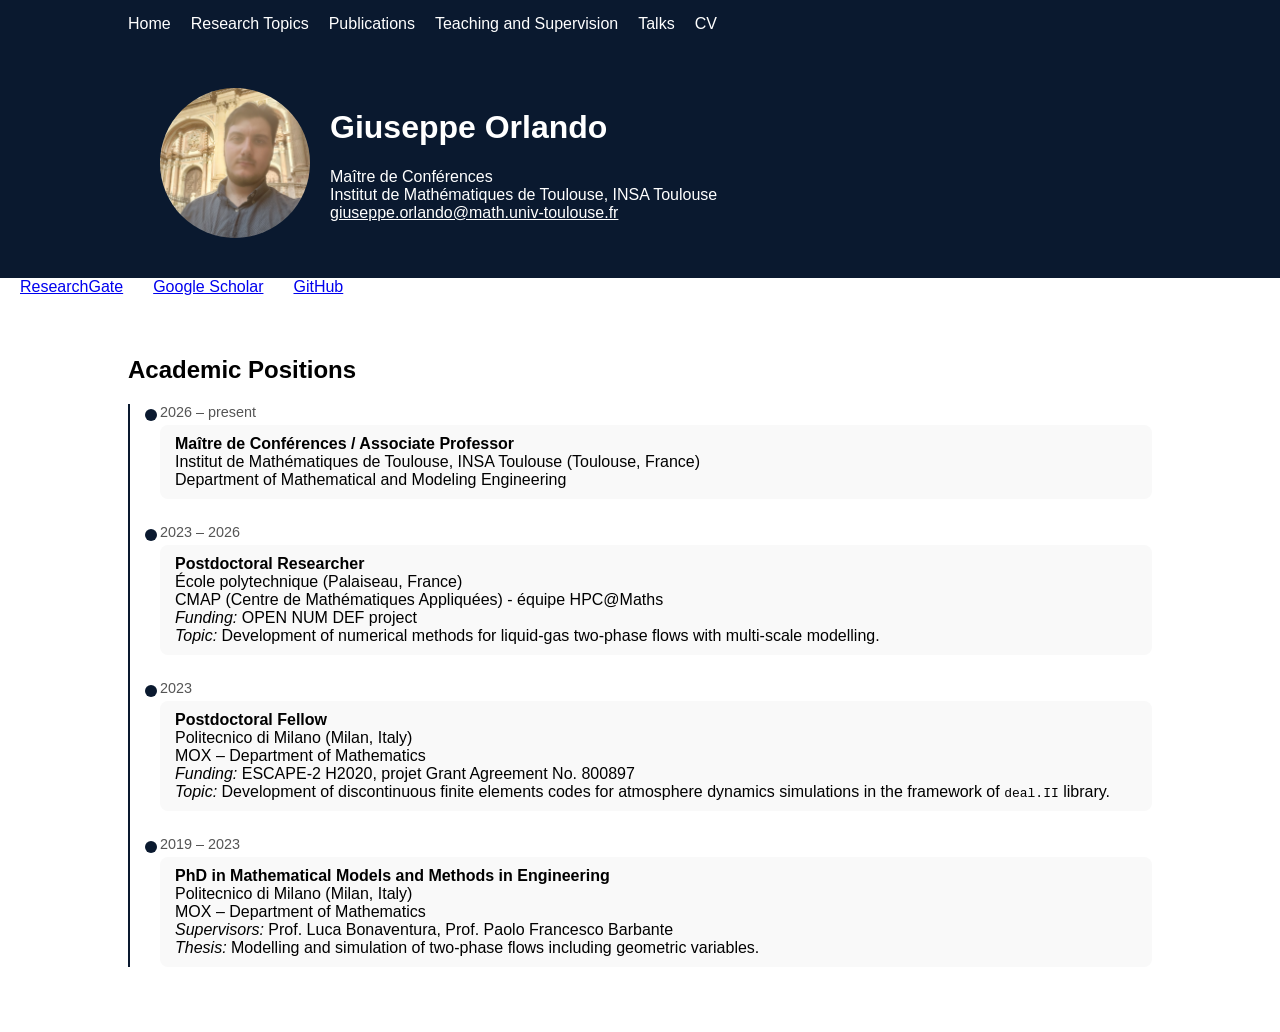
<file: index.html>
<!DOCTYPE html>
<html>

<head>
<meta charset="UTF-8">
<title>Giuseppe Orlando</title>
<link rel="stylesheet" href="https://cdnjs.cloudflare.com/ajax/libs/font-awesome/6.5.0/css/all.min.css">
<link rel="stylesheet" href="style.css">
</head>

<body>

<nav>
<div class="container nav">
<a href="index.html">Home</a>
<a href="research.html">Research Topics</a>
<a href="publications.html">Publications</a>
<a href="teaching.html">Teaching and Supervision</a>
<a href="talks.html">Talks</a>
<a href="assets/CV_Orlando_Giuseppe_EN.pdf">CV</a>
</div>
</nav>

<header class="hero">
<div class="container hero-content">
<img src="assets/photo_Orlando.jpg" class="profile-pic">
<div>
<h1>Giuseppe Orlando</h1>
<p>
Maître de Conférences <br>
Institut de Mathématiques de Toulouse, INSA Toulouse <br>
<a href="mailto:giuseppe.orlando@math.univ-toulouse.fr" target="_blank" rel="noopener noreferrer" style="color: white;">
giuseppe.orlando@math.univ-toulouse.fr</a>
</p>
</div>
</div>
</header>

<div class="social-links">
  <a href="https://www.researchgate.net/profile/Giuseppe-Orlando-6?ev=hdr_xprf" target="_blank" rel="noopener noreferrer">ResearchGate</a>
  <a href="https://scholar.google.com/citations?hl=it&user=ubXfZvMAAAAJ" target="_blank" rel="noopener noreferrer">Google Scholar</a>
  <a href="https://github.com/giuseppeorlando" target="_blank" rel="noopener noreferrer">GitHub</a>
</div>

<section class="container">

<h2>Academic Positions</h2>

<div class="timeline">

<div class="timeline-item">
<div class="timeline-date">2026 – present</div>
<div class="timeline-content">
  <b>Maître de Conférences / Associate Professor</b><br>
    <span>Institut de Mathématiques de Toulouse, INSA Toulouse (Toulouse, France)</span><br>
    <span>Department of Mathematical and Modeling Engineering</span><br>
</div>
</div>

<div class="timeline-item">
<div class="timeline-date">2023 – 2026</div>
<div class="timeline-content">
  <b>Postdoctoral Researcher</b><br>
    <span>École polytechnique (Palaiseau, France)</span><br>
    <span>CMAP (Centre de Mathématiques Appliquées) - équipe HPC@Maths</span><br>
    <span><i>Funding:</i> OPEN NUM DEF project</span><br>
    <span><i>Topic:</i> Development of numerical methods for liquid-gas two-phase flows with multi-scale modelling.
</div>
</div>

<div class="timeline-item">
<div class="timeline-date">2023</div>
<div class="timeline-content">
  <b>Postdoctoral Fellow</b><br>
    <span>Politecnico di Milano (Milan, Italy)</span><br>
    <span>MOX – Department of Mathematics</span><br>
    <span><i>Funding:</i> ESCAPE-2 H2020, projet Grant Agreement No. 800897</span><br>
    <span><i>Topic:</i> Development of discontinuous finite elements codes for atmosphere dynamics simulations in the
                        framework of <code>deal.II</code> library.
</div>
</div>

<div class="timeline-item">
<div class="timeline-date">2019 – 2023</div>
<div class="timeline-content">
  <b>PhD in Mathematical Models and Methods in Engineering</b><br>
    <span>Politecnico di Milano (Milan, Italy)</span><br>
    <span>MOX – Department of Mathematics</span><br>
    <span><i>Supervisors:</i> Prof. Luca Bonaventura, Prof. Paolo Francesco Barbante</span><br>
    <span><i>Thesis:</i> Modelling and simulation of two-phase flows including geometric variables.
</div>
</div>

</section>

</body>

</html>
</file>
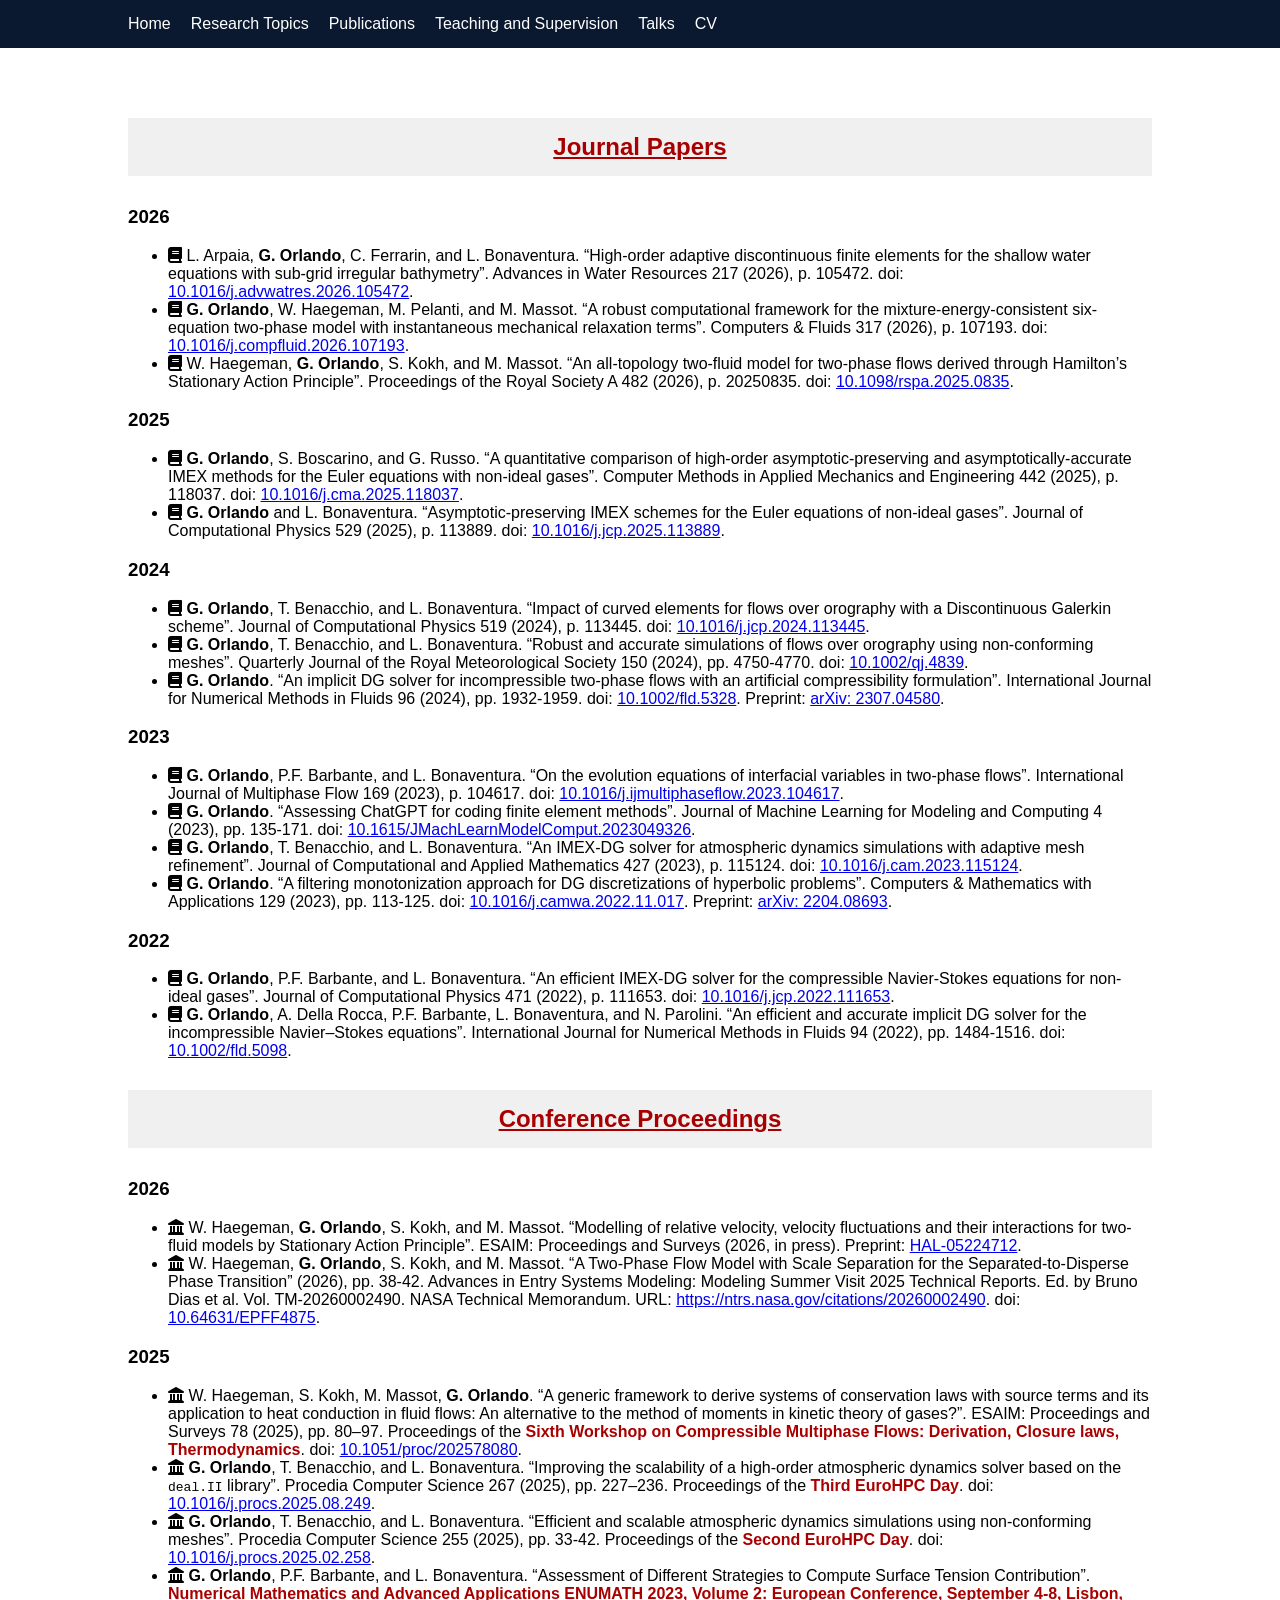
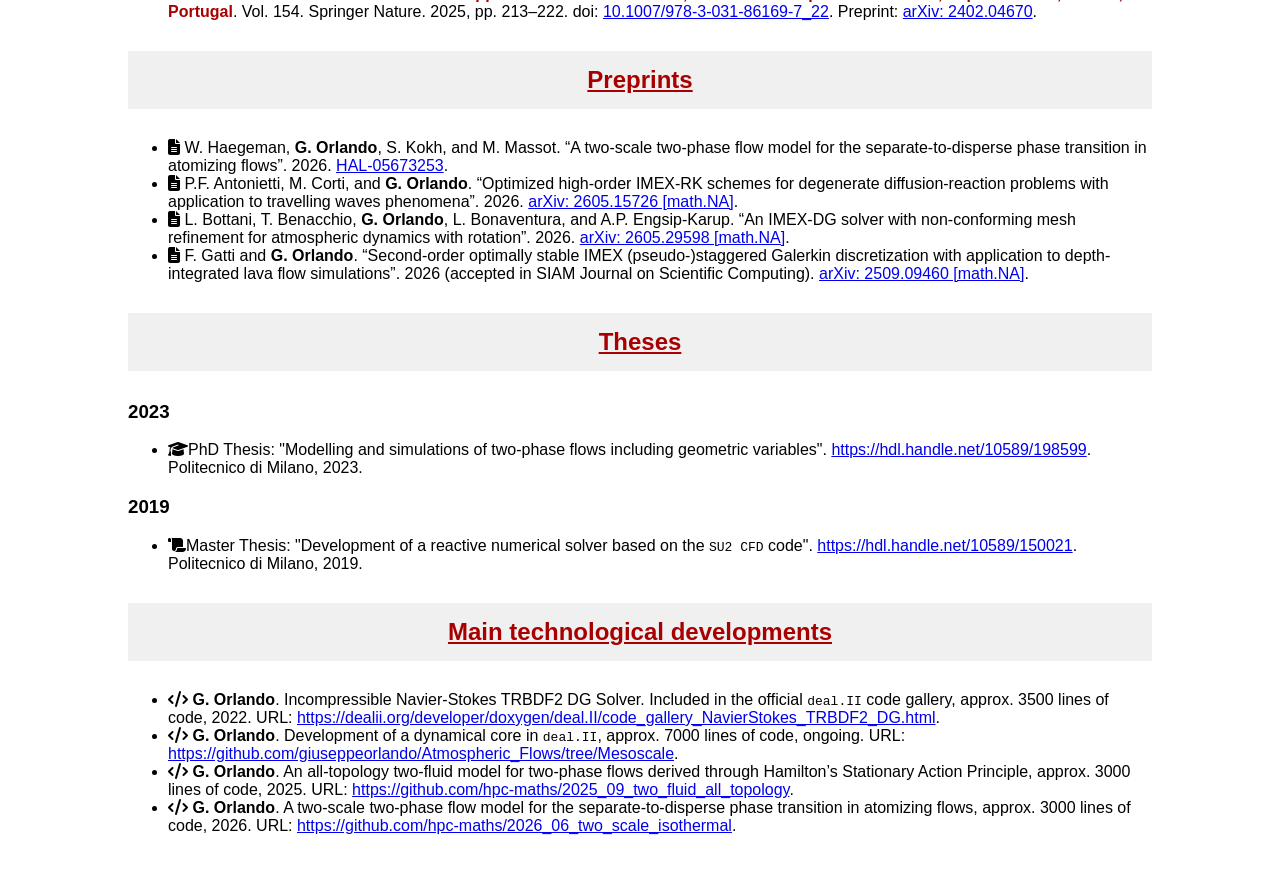
<file: publications.html>
<!DOCTYPE html>
<html>

<head>
<meta charset="UTF-8">
<title>Publications</title>
<link rel="stylesheet" href="https://cdnjs.cloudflare.com/ajax/libs/font-awesome/6.5.0/css/all.min.css">
<link rel="stylesheet" href="style.css">
</head>

<body>

<nav>
<div class="container nav">
<a href="index.html">Home</a>
<a href="research.html">Research Topics</a>
<a href="publications.html">Publications</a>
<a href="teaching.html">Teaching and Supervision</a>
<a href="talks.html">Talks</a>
<a href="assets/CV_Orlando_Giuseppe_EN.pdf">CV</a>
</div>
</nav>

<section class="container">

<h3 class="section-title">Journal Papers</h3>
<h3>2026</h3>
  <ul>
    <li>
    <span><i class="fa-solid fa-book"></i> L. Arpaia, <b>G. Orlando</b>, C. Ferrarin, and L. Bonaventura.
    “High-order adaptive discontinuous finite elements for the shallow water equations with sub-grid irregular bathymetry”.
    Advances in Water Resources 217 (2026), p. 105472.
    doi: <a href="https://doi.org/10.1016/j.advwatres.2026.105472" target="_blank" rel="noopener noreferrer">10.1016/j.advwatres.2026.105472<a>.
    </li>
    <li>
    <span><i class="fa-solid fa-book"></i> <b>G. Orlando</b>, W. Haegeman, M. Pelanti, and M. Massot.
    “A robust computational framework for the mixture-energy-consistent six-equation two-phase model with instantaneous mechanical relaxation terms”.
    Computers & Fluids 317 (2026), p. 107193.
    doi: <a href="https://doi.org/10.1016/j.compfluid.2026.107193" target="_blank" rel="noopener noreferrer">10.1016/j.compfluid.2026.107193<a>.
    </li>
    <li>
    <span><i class="fa-solid fa-book"></i> W. Haegeman, <b>G. Orlando</b>, S. Kokh, and M. Massot.
    “An all-topology two-fluid model for two-phase flows derived through Hamilton’s Stationary Action Principle”.
    Proceedings of the Royal Society A 482 (2026), p. 20250835.
    doi: <a href="https://doi.org/10.1098/rspa.2025.0835" target="_blank" rel="noopener noreferrer">10.1098/rspa.2025.0835<a>.<span><br>
    </li>
  </ul>

<h3>2025</h3>
  <ul>
    <li>
    <span><i class="fa-solid fa-book"></i> <b>G. Orlando</b>, S. Boscarino, and G. Russo.
    “A quantitative comparison of high-order asymptotic-preserving and asymptotically-accurate IMEX methods for the Euler equations with non-ideal gases”.
    Computer Methods in Applied Mechanics and Engineering 442 (2025), p. 118037.
    doi: <a href="https://doi.org/10.1016/j.cma.2025.118037" target="_blank" rel="noopener noreferrer">10.1016/j.cma.2025.118037<a>.<span><br>
    </li>
    <li>
    <span><i class="fa-solid fa-book"></i> <b>G. Orlando</b> and L. Bonaventura.
    “Asymptotic-preserving IMEX schemes for the Euler equations of non-ideal gases”.
    Journal of Computational Physics 529 (2025), p. 113889.
    doi: <a href="https://doi.org/10.1016/j.jcp.2025.113889" target="_blank" rel="noopener noreferrer">10.1016/j.jcp.2025.113889<a>.<span><br>
    </li>
  </ul>

<h3>2024</h3>
  <ul>
    <li>
    <span><i class="fa-solid fa-book"></i> <b>G. Orlando</b>, T. Benacchio, and L. Bonaventura.
    “Impact of curved elements for flows over orography with a Discontinuous Galerkin scheme”.
    Journal of Computational Physics 519 (2024), p. 113445.
    doi: <a href="https://doi.org/10.1016/j.jcp.2024.113445" target="_blank" rel="noopener noreferrer">10.1016/j.jcp.2024.113445<a>.<span><br>
    </li>
    <li>
    <span><i class="fa-solid fa-book"></i> <b>G. Orlando</b>, T. Benacchio, and L. Bonaventura.
    “Robust and accurate simulations of flows over orography using non-conforming meshes”.
    Quarterly Journal of the Royal Meteorological Society 150 (2024), pp. 4750-4770.
    doi: <a href="https://doi.org/10.1002/qj.4839" target="_blank" rel="noopener noreferrer">10.1002/qj.4839<a>.<span><br>
    </li>
    <li>
    <span><i class="fa-solid fa-book"></i> <b>G. Orlando</b>.
    “An implicit DG solver for incompressible two-phase flows with an artificial compressibility formulation”.
    International Journal for Numerical Methods in Fluids 96 (2024), pp. 1932-1959.
    doi: <a href="https://doi.org/10.1002/fld.5328" target="_blank" rel="noopener noreferrer">10.1002/fld.5328<a>.
    Preprint: <a href="https://arxiv.org/abs/2307.04580" target="_blank" rel="noopener noreferrer">arXiv: 2307.04580<a>. <span><br>
    </li>
  </ul>

<h3>2023</h3>
  <ul>
    <li>
    <span><i class="fa-solid fa-book"></i> <b>G. Orlando</b>, P.F. Barbante, and L. Bonaventura.
    “On the evolution equations of interfacial variables in two-phase flows”.
    International Journal of Multiphase Flow 169 (2023), p. 104617.
    doi: <a href="https://doi.org/10.1016/j.ijmultiphaseflow.2023.104617" target="_blank" rel="noopener noreferrer">
         10.1016/j.ijmultiphaseflow.2023.104617<a>.<span><br>
    </li>
    <li>
    <span><i class="fa-solid fa-book"></i> <b>G. Orlando</b>.
    “Assessing ChatGPT for coding finite element methods”.
    Journal of Machine Learning for Modeling and Computing 4 (2023), pp. 135-171.
    doi: <a href="https://doi.org/10.1615/JMachLearnModelComput.2023049326" target="_blank" rel="noopener noreferrer">
         10.1615/JMachLearnModelComput.2023049326<a>.<span><br>
    </li>
    <li>
    <span><i class="fa-solid fa-book"></i> <b>G. Orlando</b>, T. Benacchio, and L. Bonaventura.
    “An IMEX-DG solver for atmospheric dynamics simulations with adaptive mesh refinement”.
    Journal of Computational and Applied Mathematics 427 (2023), p. 115124.
    doi: <a href="https://doi.org/10.1016/j.cam.2023.115124" target="_blank" rel="noopener noreferrer">10.1016/j.cam.2023.115124<a>.<span><br>
    </li>
    <li>
    <span><i class="fa-solid fa-book"></i> <b>G. Orlando</b>.
    “A filtering monotonization approach for DG discretizations of hyperbolic problems”.
    Computers & Mathematics with Applications 129 (2023), pp. 113-125.
    doi: <a href="https://doi.org/10.1016/j.camwa.2022.11.017" target="_blank" rel="noopener noreferrer">10.1016/j.camwa.2022.11.017<a>.
    Preprint: <a href="https://arxiv.org/abs/2204.08693" target="_blank" rel="noopener noreferrer">arXiv: 2204.08693<a>.<span><br>
    </li>
  </ul>

<h3>2022</h3>
  <ul>
    <li>
    <span><i class="fa-solid fa-book"></i> <b>G. Orlando</b>, P.F. Barbante, and L. Bonaventura.
    “An efficient IMEX-DG solver for the compressible Navier-Stokes equations for non-ideal gases”.
    Journal of Computational Physics 471 (2022), p. 111653.
    doi: <a href="https://doi.org/10.1016/j.jcp.2022.111653" target="_blank" rel="noopener noreferrer">10.1016/j.jcp.2022.111653<a>.<span><br>
    </li>
    <li>
    <span><i class="fa-solid fa-book"></i> <b>G. Orlando</b>, A. Della Rocca, P.F. Barbante, L. Bonaventura, and N. Parolini.
    “An efficient and accurate implicit DG solver for the incompressible Navier–Stokes equations”.
    International Journal for Numerical Methods in Fluids 94 (2022), pp. 1484-1516.
    doi: <a href="https://doi.org/10.1002/fld.5098" target="_blank" rel="noopener noreferrer">10.1002/fld.5098<a>.<span><br>
    </li>
  </ul>

<h3 class="section-title">Conference Proceedings</h3>

<h3>2026</h3>
  <ul>
    <li>
    <span><i class="fa-solid fa-landmark"></i> W. Haegeman, <b>G. Orlando</b>, S. Kokh, and M. Massot.
    “Modelling of relative velocity, velocity fluctuations and their interactions for two-fluid models by Stationary Action Principle”.
    ESAIM: Proceedings and Surveys (2026, in press).
    Preprint: <a href="https://hal.science/hal-05224712" target="_blank" rel="noopener noreferrer">HAL-05224712<a>.<span><br>
    </li>
    <li>
    <span><i class="fa-solid fa-landmark"></i> W. Haegeman, <b>G. Orlando</b>, S. Kokh, and M. Massot.
    “A Two-Phase Flow Model with Scale Separation for the Separated-to-Disperse Phase Transition” (2026), pp. 38-42.
    Advances in Entry Systems Modeling: Modeling Summer Visit 2025 Technical Reports.
    Ed. by Bruno Dias et al. Vol. TM-20260002490. NASA Technical Memorandum.
    URL: <a href="https://ntrs.nasa.gov/citations/20260002490" target="_blank" rel="noopener noreferrer">https://ntrs.nasa.gov/citations/20260002490<a>.
    doi: <a href="https://doi.org/10.64631/EPFF4875" target="_blank" rel="noopener noreferrer">10.64631/EPFF4875<a>.<span><br>
    </li>
  </ul>

<h3>2025</h3>
  <ul>
    <li>
    <span><i class="fa-solid fa-landmark"></i> W. Haegeman, S. Kokh, M. Massot, <b>G. Orlando</b>.
    “A generic framework to derive systems of conservation laws with source terms and its application to heat conduction in fluid flows:
    An alternative to the method of moments in kinetic theory of gases?”.
    ESAIM: Proceedings and Surveys 78 (2025), pp. 80–97.
    Proceedings of the <b><span style="color: #a80000;">Sixth Workshop on Compressible Multiphase Flows: Derivation, Closure laws, Thermodynamics</span></b>.
    doi: <a href="https://doi.org/10.1051/proc/202578080" target="_blank" rel="noopener noreferrer">10.1051/proc/202578080<a>.<span><br>
    </li>
    <li>
    <span><i class="fa-solid fa-landmark"></i> <b>G. Orlando</b>, T. Benacchio, and L. Bonaventura.
    “Improving the scalability of a high-order atmospheric dynamics solver based on the <code>deal.II</code> library”.
    Procedia Computer Science 267 (2025), pp. 227–236. Proceedings of the <b><span style="color: #a80000;">Third EuroHPC Day</span></b>.
    doi: <a href="https://doi.org/10.1016/j.procs.2025.08.249" target="_blank" rel="noopener noreferrer">10.1016/j.procs.2025.08.249<a>.<span><br>
    </li>
    <li>
    <span><i class="fa-solid fa-landmark"></i> <b>G. Orlando</b>, T. Benacchio, and L. Bonaventura.
    “Efficient and scalable atmospheric dynamics simulations using non-conforming meshes”.
    Procedia Computer Science 255 (2025), pp. 33-42. Proceedings of the <b><span style="color: #a80000;">Second EuroHPC Day</span></b>.
    doi: <a href="https://doi.org/10.1016/j.procs.2025.02.258" target="_blank" rel="noopener noreferrer">10.1016/j.procs.2025.02.258<a>.<span><br>
    </li>
    <li>
    <span><i class="fa-solid fa-landmark"></i> <b>G. Orlando</b>, P.F. Barbante, and L. Bonaventura.
    “Assessment of Different Strategies to Compute Surface Tension Contribution”.
    <b><span style="color: #a80000;">Numerical Mathematics and Advanced Applications ENUMATH 2023,
    Volume 2: European Conference, September 4-8, Lisbon, Portugal</span></b>.
    Vol. 154. Springer Nature. 2025, pp. 213–222.
    doi: <a href="https://doi.org/10.1007/978-3-031-86169-7_22" target="_blank" rel="noopener noreferrer">10.1007/978-3-031-86169-7_22<a>.
    Preprint: <a href="https://arxiv.org/abs/2402.04670" target="_blank" rel="noopener noreferrer">arXiv: 2402.04670<a>.<span><br>
    </li>
  </ul>

<h3 class="section-title">Preprints</h3>
  <ul>
    <li>
    <span><i class="fa-solid fa-file-lines"></i> W. Haegeman, <b>G. Orlando</b>, S. Kokh, and M. Massot.
    “A two-scale two-phase flow model for the separate-to-disperse phase transition in atomizing flows”. 2026.
    <a href="https://hal.science/hal-05673253" target="_blank" rel="noopener noreferrer">HAL-05673253<a>.<span><br>
    </li>
    <li>
    <span><i class="fa-solid fa-file-lines"></i> P.F. Antonietti, M. Corti, and <b>G. Orlando</b>.
    “Optimized high-order IMEX-RK schemes for degenerate diffusion-reaction problems with application to travelling waves phenomena”. 2026.
    <a href="https://arxiv.org/abs/2605.15726" target="_blank" rel="noopener noreferrer">arXiv: 2605.15726 [math.NA]<a>.<span><br>
    </li>
    <li>
    <span><i class="fa-solid fa-file-lines"></i> L. Bottani, T. Benacchio, <b>G. Orlando</b>, L. Bonaventura, and A.P. Engsip-Karup.
    “An IMEX-DG solver with non-conforming mesh refinement for atmospheric dynamics with rotation”. 2026.
    <a href="https://arxiv.org/abs/2605.29598" target="_blank" rel="noopener noreferrer">arXiv: 2605.29598 [math.NA]<a>.<span><br>
    </li>
    <li>
    <span><i class="fa-solid fa-file-lines"></i> F. Gatti and <b>G. Orlando</b>.
    “Second-order optimally stable IMEX (pseudo-)staggered Galerkin discretization with application to depth-integrated lava flow simulations”. 2026 
    (accepted in SIAM Journal on Scientific Computing).
    <a href="https://arxiv.org/abs/2509.09460" target="_blank" rel="noopener noreferrer">arXiv: 2509.09460 [math.NA]<a>.<span><br>
    </li>
  </ul>

<h3 class="section-title">Theses</h3>

<h3>2023</h3>
  <ul>
    <li>
    <span><i class="fa-solid fa-graduation-cap"></i>PhD Thesis: "Modelling and simulations of two-phase flows including geometric variables".
    <a href="https://hdl.handle.net/10589/198599" target="_blank" rel="noopener noreferrer">https://hdl.handle.net/10589/198599<a>.
    Politecnico di Milano, 2023.<span></br>
    </li>
  </ul>

<h3>2019</h3>
  <ul>
    <li>
    <span><i class="fa-solid fa-scroll"></i>Master Thesis: "Development of a reactive numerical solver based on the <code>SU2 CFD</code> code".
    <a href="https://hdl.handle.net/10589/150021" target="_blank" rel="noopener noreferrer">https://hdl.handle.net/10589/150021<a>.
    Politecnico di Milano, 2019.<span></br>
    </li>
  </ul>

<h3 class="section-title">Main technological developments</h3>

<ul>
  <li>
  <span><i class="fa-solid fa-code"></i> <b>G. Orlando</b>. Incompressible Navier-Stokes TRBDF2 DG Solver.
  Included in the official <code>deal.II</code> code gallery, approx. 3500 lines of code, 2022.
  URL: <a href="https://dealii.org/developer/doxygen/deal.II/code_gallery_NavierStokes_TRBDF2_DG.html" target="_blank" rel="noopener noreferrer">
  https://dealii.org/developer/doxygen/deal.II/code_gallery_NavierStokes_TRBDF2_DG.html</a>.<span></br>
  </li>
  <li>
  <span><i class="fa-solid fa-code"></i> <b>G. Orlando</b>. Development of a dynamical core in <code>deal.II</code>, approx. 7000 lines of code, ongoing.
  URL: <a href="https://github.com/giuseppeorlando/Atmospheric_Flows/tree/Mesoscale" target="_blank" rel="noopener noreferrer">
  https://github.com/giuseppeorlando/Atmospheric_Flows/tree/Mesoscale</a>.<span></br>
  </li>
  <li>
  <span><i class="fa-solid fa-code"></i> <b>G. Orlando</b>.
  An all-topology two-fluid model for two-phase flows derived through Hamilton’s Stationary Action Principle, approx. 3000 lines of code, 2025.
  URL: <a href="https://github.com/hpc-maths/2025_09_two_fluid_all_topology" target="_blank" rel="noopener noreferrer">
  https://github.com/hpc-maths/2025_09_two_fluid_all_topology</a>.<span></br>
  </li>
  <li>
  <span><i class="fa-solid fa-code"></i> <b>G. Orlando</b>.
  A two-scale two-phase flow model for the separate-to-disperse phase transition in atomizing flows, approx. 3000 lines of code, 2026.
  URL: <a href="https://github.com/hpc-maths/2026_06_two_scale_isothermal" target="_blank" rel="noopener noreferrer">
  https://github.com/hpc-maths/2026_06_two_scale_isothermal</a>.<span></br>
  </li>
</ul>

</section>

</body>
</html>
</file>
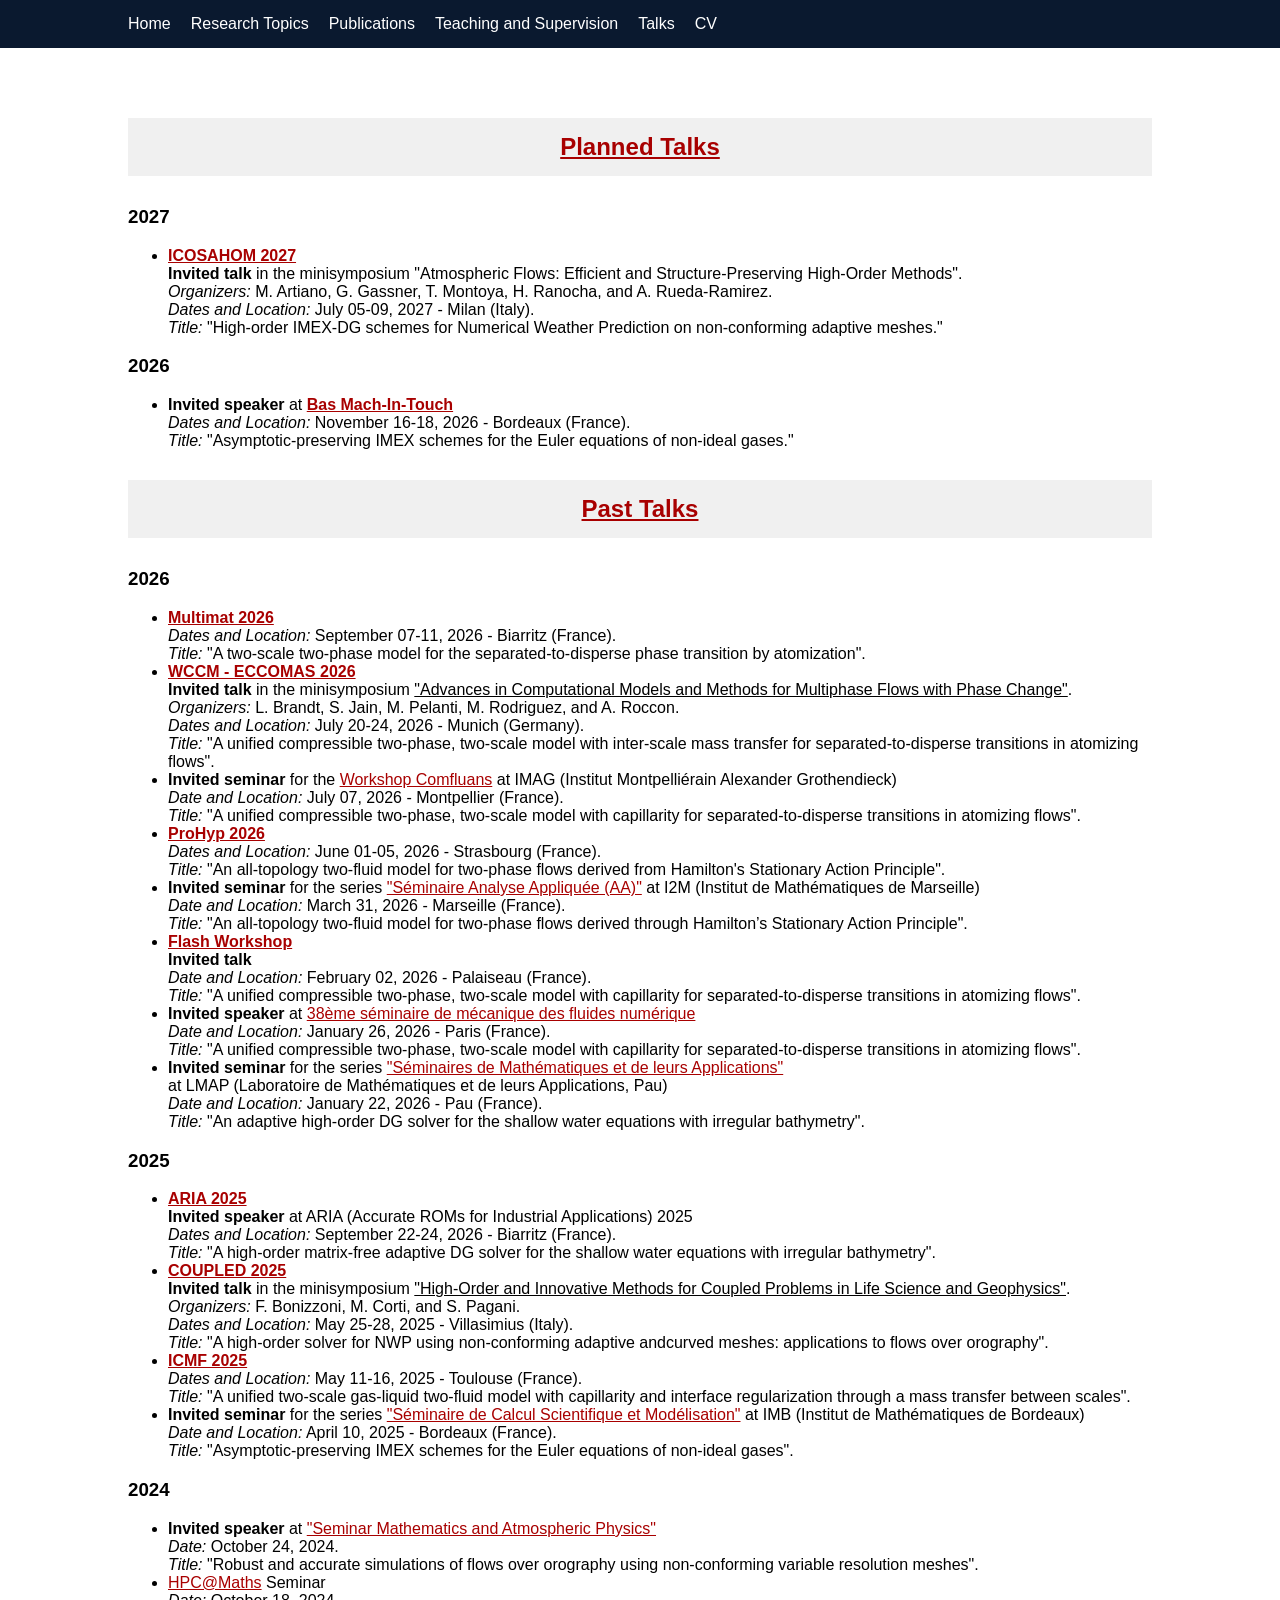
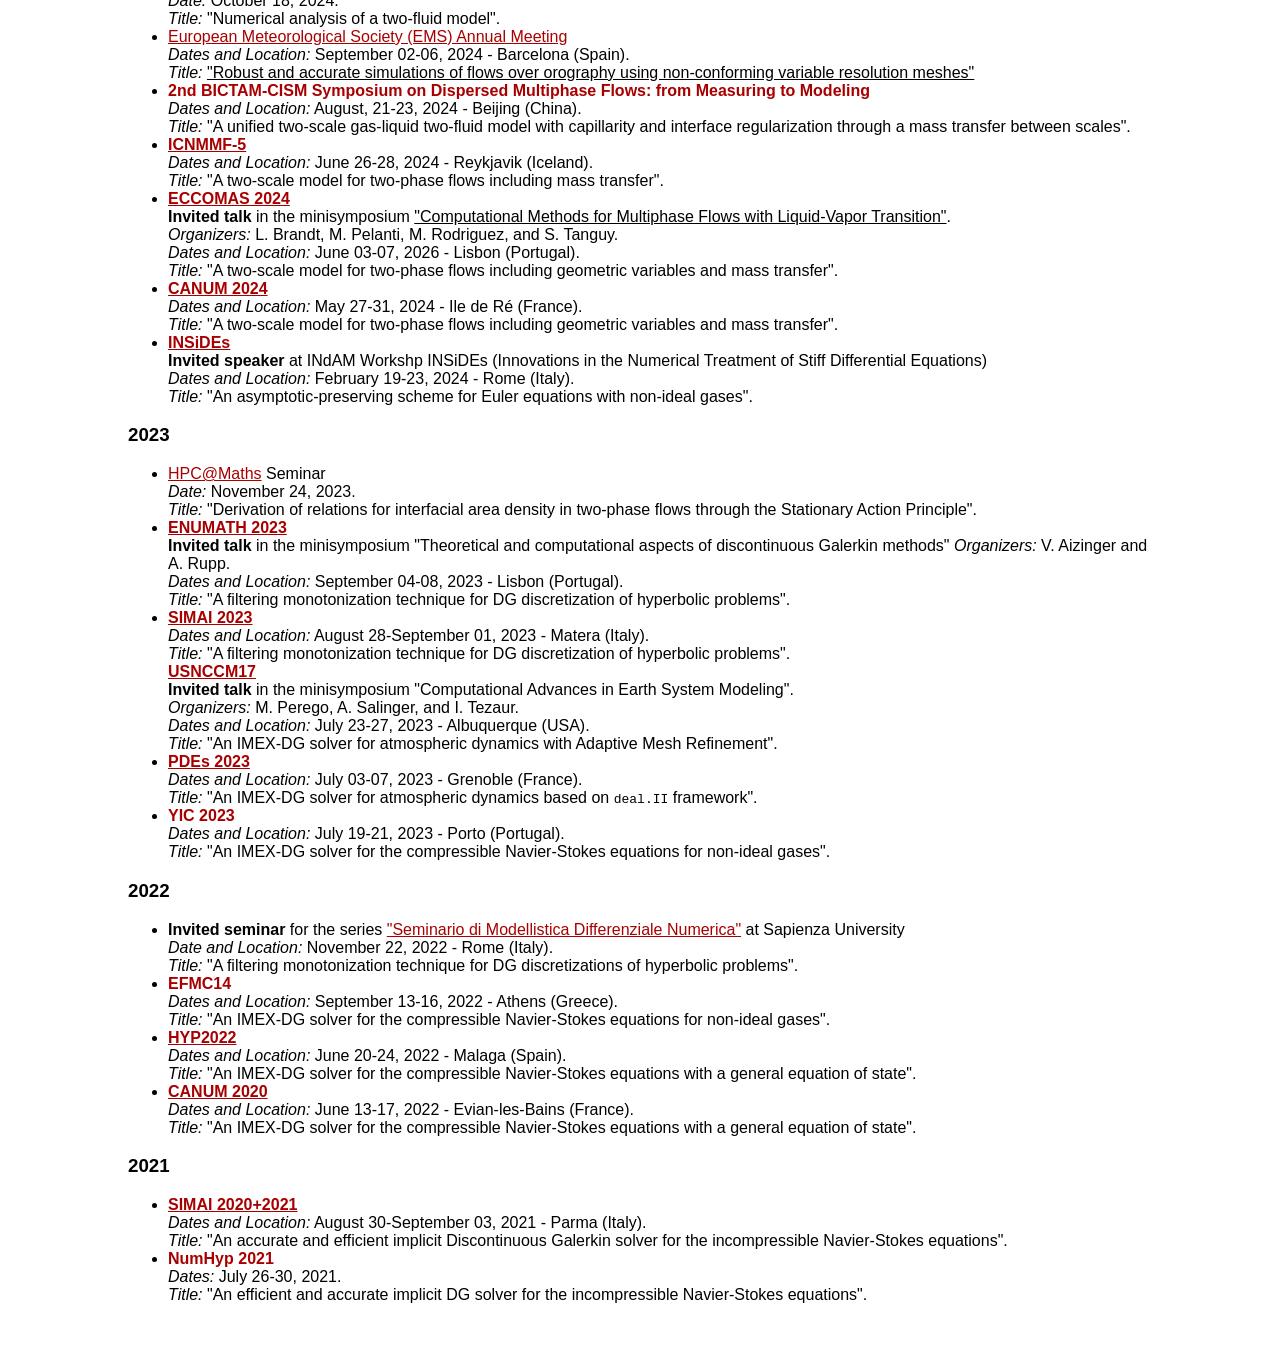
<file: talks.html>
<!DOCTYPE html>
<html>

<head>
<meta charset="UTF-8">
<title>Talks</title>
<link rel="stylesheet" href="style.css">
</head>

<body>

<nav>
<div class="container nav">
<a href="index.html">Home</a>
<a href="research.html">Research Topics</a>
<a href="publications.html">Publications</a>
<a href="teaching.html">Teaching and Supervision</a>
<a href="talks.html">Talks</a>
<a href="assets/CV_Orlando_Giuseppe_EN.pdf">CV</a>
</div>
</nav>

<section class="container">

<h3 class="section-title">Planned Talks</h3>

<h3>2027</h3>
<ul>
  <li>
  <b><a href="https://icosahom2027.org/"
        target="_blank" rel="noopener noreferrer" style="color: #a80000;">ICOSAHOM 2027</a></b><span><br>
  <span><b>Invited talk</b> in the minisymposium "Atmospheric Flows: Efficient and Structure-Preserving High-Order Methods".<span><br>
  <span><i>Organizers:</i> M. Artiano, G. Gassner, T. Montoya, H. Ranocha, and A. Rueda-Ramirez.<span><br>
  <span><i>Dates and Location:</i> July 05-09, 2027 - Milan (Italy).<span><br>
  <span><i>Title:</i> "High-order IMEX-DG schemes for Numerical Weather Prediction on non-conforming adaptive meshes."
  </li>
</ul>

<h3>2026</h3>
<ul>
  <li>
  <b>Invited speaker</b> at
  <b><a href="https://indico.math.cnrs.fr/event/16882/"
        target="_blank" rel="noopener noreferrer" style="color: #a80000;">Bas Mach-In-Touch</a></b><span><br>
  <span><i>Dates and Location:</i> November 16-18, 2026 - Bordeaux (France).<span><br>
  <span><i>Title:</i> "Asymptotic-preserving IMEX schemes for the Euler equations of non-ideal gases."
  </li>
</ul>

<h3 class="section-title">Past Talks</h3>

<h3>2026</h3>
<ul>
  <li>
  <b><a href="https://multimat-2026.eu/"
        target="_blank" rel="noopener noreferrer" style="color: #a80000;">Multimat 2026</a></b><span><br>
  <span><i>Dates and Location:</i> September 07-11, 2026 - Biarritz (France).<span><br>
  <span><i>Title:</i> "A two-scale two-phase model for the separated-to-disperse phase transition by atomization".
  </li>
  <li>
  <b><a href="https://wccm-eccomas2026.org/"
        target="_blank" rel="noopener noreferrer" style="color: #a80000;">WCCM - ECCOMAS 2026</a></b><span><br>
  <span><b>Invited talk</b> in the minisymposium
  <a href="https://wccm-eccomas2026.org/event/area/80197cb3-ab83-11f0-bce5-000c29ddfc0c" target="_blank" rel="noopener noreferrer" style="color: black;">
  "Advances in Computational Models and Methods for Multiphase Flows with Phase Change"<a>.<span><br>
  <span><i>Organizers:</i> L. Brandt, S. Jain, M. Pelanti, M. Rodriguez, and A. Roccon.<span><br>
  <span><i>Dates and Location:</i> July 20-24, 2026 - Munich (Germany).<span><br>
  <span><i>Title:</i> "A unified compressible two-phase, two-scale model with inter-scale mass transfer for separated-to-disperse transitions in atomizing flows".
  </li>
  <li>
  <span><b>Invited seminar</b> for the
  <a href="https://seguin.perso.math.cnrs.fr/comfluans.html" target="_blank" rel="noopener noreferrer" style="color: #a80000;">
  Workshop Comfluans</a></b> at IMAG (Institut Montpelliérain Alexander Grothendieck)<span><br>
  <span><i>Date and Location:</i> July 07, 2026 - Montpellier (France).<span><br>
  <span><i>Title:</i> "A unified compressible two-phase, two-scale model with capillarity for separated-to-disperse transitions in atomizing flows".
  </li>
  <li>
  <b><a href="https://indico.math.cnrs.fr/event/15604/"
        target="_blank" rel="noopener noreferrer" style="color: #a80000;">ProHyp 2026</a></b><span><br>
  <span><i>Dates and Location:</i> June 01-05, 2026 - Strasbourg (France).<span><br>
  <span><i>Title:</i> "An all-topology two-fluid model for two-phase flows derived from Hamilton's Stationary Action Principle".
  </li>
  <li>
  <span><b>Invited seminar</b> for the series
  <a href="https://www.i2m.univ-amu.fr/evenements/seminaire-aa-tba-15/" target="_blank" rel="noopener noreferrer" style="color: #a80000;">
  "Séminaire Analyse Appliquée (AA)"</a></b> at I2M (Institut de Mathématiques de Marseille)<span><br>
  <span><i>Date and Location:</i> March 31, 2026 - Marseille (France).<span><br>
  <span><i>Title:</i> "An all-topology two-fluid model for two-phase flows derived through Hamilton’s Stationary Action Principle".
  </li>
  <li>
  <b><a href="https://initiative-hpc-maths.gitlab.labos.polytechnique.fr/site/pages/2026-02-02-flash-workshop.html"
        target="_blank" rel="noopener noreferrer" style="color: #a80000;">Flash Workshop</a></b><span><br>
  <span><b>Invited talk</b><span><br>
  <span><i>Date and Location:</i> February 02, 2026 - Palaiseau (France).<span><br>
  <span><i>Title:</i> "A unified compressible two-phase, two-scale model with capillarity for separated-to-disperse transitions in atomizing flows".
  </li>
  <li>
  <span><b>Invited speaker</b> at
  <a href="https://indico.math.cnrs.fr/event/14525/" target="_blank" rel="noopener noreferrer" style="color: #a80000;">
  38ème séminaire de mécanique des fluides numérique</a></b><span><br>
  <span><i>Date and Location:</i> January 26, 2026 - Paris (France).<span><br>
  <span><i>Title:</i> "A unified compressible two-phase, two-scale model with capillarity for separated-to-disperse transitions in atomizing flows".
  </li>
  <li>
  <span><b>Invited seminar</b> for the series
  <a href="https://lma-umr5142.univ-pau.fr/fr/vie-du-laboratoire/seminaires/seminaires-math-et-applications/math-et-applications-2026/giuseppe-orlando.html"
  target="_blank" rel="noopener noreferrer" style="color: #a80000;">
  "Séminaires de Mathématiques et de leurs Applications"</a></b><span><br> at LMAP (Laboratoire de Mathématiques et de leurs Applications, Pau)<span><br>
  <span><i>Date and Location:</i> January 22, 2026 - Pau (France).<span><br>
  <span><i>Title:</i> "An adaptive high-order DG solver for the shallow water equations with irregular bathymetry".
  </li>
</ul>

<h3>2025</h3>
<ul>
  <li>
  <b><a href="https://project.inria.fr/ariaworkshop2025/"
        target="_blank" rel="noopener noreferrer" style="color: #a80000;">ARIA 2025</a></b><span><br>
  <span><b>Invited speaker</b> at ARIA (Accurate ROMs for Industrial Applications) 2025<span><br>
  <span><i>Dates and Location:</i> September 22-24, 2026 - Biarritz (France).<span><br>
  <span><i>Title:</i> "A high-order matrix-free adaptive DG solver for the shallow water equations with irregular bathymetry".
  </li>
  <li>
  <b><a href="https://coupled2025.cimne.com/"
        target="_blank" rel="noopener noreferrer" style="color: #a80000;">COUPLED 2025</a></b><span><br>
  <span><b>Invited talk</b> in the minisymposium
  <a href="https://coupled2025.cimne.com/event/session/c385c3ae-297d-0b28-11c3-b0c29835000c" target="_blank" rel="noopener noreferrer" style="color: black;">
  "High-Order and Innovative Methods for Coupled Problems in Life Science and Geophysics"<a>.<span><br>
  <span><i>Organizers:</i> F. Bonizzoni, M. Corti, and S. Pagani.<span><br>
  <span><i>Dates and Location:</i> May 25-28, 2025 - Villasimius (Italy).<span><br>
  <span><i>Title:</i> "A high-order solver for NWP using non-conforming adaptive andcurved meshes: applications to flows over orography".
  </li>
  <li>
  <b><a href="https://www.icmf2025.com/"
        target="_blank" rel="noopener noreferrer" style="color: #a80000;">ICMF 2025</a></b><span><br>
  <span><i>Dates and Location:</i> May 11-16, 2025 - Toulouse (France).<span><br>
  <span><i>Title:</i> "A unified two-scale gas-liquid two-fluid model with capillarity and interface regularization through a mass transfer between scales".
  </li>
  <li>
  <span><b>Invited seminar</b> for the series
  <a href="https://www.math.u-bordeaux.fr/fr/agenda/7336" target="_blank" rel="noopener noreferrer" style="color: #a80000;">
  "Séminaire de Calcul Scientifique et Modélisation"</a></b> at IMB (Institut de Mathématiques de Bordeaux)<span><br>
  <span><i>Date and Location:</i> April 10, 2025 - Bordeaux (France).<span><br>
  <span><i>Title:</i> "Asymptotic-preserving IMEX schemes for the Euler equations of non-ideal gases".
  </li>
</ul>

<h3>2024</h3>
<ul>
  <li>
  <span><b>Invited speaker</b> at
  <a href="https://www.staff.uni-mainz.de/spichtin/seminar.html" target="_blank" rel="noopener noreferrer" style="color: #a80000;">
  "Seminar Mathematics and Atmospheric Physics"</a></b><span><br>
  <span><i>Date:</i> October 24, 2024.<span><br>
  <span><i>Title:</i> "Robust and accurate simulations of flows over orography using non-conforming variable resolution meshes".
  </li>
  <li>
  <span><a href="https://initiative-hpc-maths.gitlab.labos.polytechnique.fr/site/pages/2024-10-18-orlando.html"
         target="_blank" rel="noopener noreferrer" style="color: #a80000;"> HPC@Maths</a> Seminar<span><br>
  <span><i>Date:</i> October 18, 2024.<span><br>
  <span><i>Title:</i> "Numerical analysis of a two-fluid model".
  </li>
  <li>
  <span><a href="https://meetingorganizer.copernicus.org/EMS2024/EMS2024-301.html"
         target="_blank" rel="noopener noreferrer" style="color: #a80000;"> European Meteorological Society (EMS) Annual Meeting</a><span><br>
  <span><i>Dates and Location:</i> September 02-06, 2024 - Barcelona (Spain).<span><br>
  <span><i>Title:</i> <span><a href="https://doi.org/10.5194/ems2024-301" target="_blank" rel="noopener noreferrer" style="color: black;">
                      "Robust and accurate simulations of flows over orography using non-conforming variable resolution meshes"</a><span><br>
  </li>
  <li>
  <b><span style="color: #a80000;">2nd BICTAM-CISM Symposium on Dispersed Multiphase Flows: from Measuring to Modeling</span></b><span><br>
  <span><i>Dates and Location:</i> August, 21-23, 2024 - Beijing (China).<span><br>
  <span><i>Title:</i> "A unified two-scale gas-liquid two-fluid model with capillarity and interface regularization through a mass transfer between scales".
  </li>
  <li>
  <b><a href="https://sites.psu.edu/icnmmf5/"
        target="_blank" rel="noopener noreferrer" style="color: #a80000;">ICNMMF-5</a></b><span><br>
  <span><i>Dates and Location:</i> June 26-28, 2024 - Reykjavik (Iceland).<span><br>
  <span><i>Title:</i> "A two-scale model for two-phase flows including mass transfer".
  </li>
  <li>
  <b><a href="https://eccomas2024.org/"
        target="_blank" rel="noopener noreferrer" style="color: #a80000;">ECCOMAS 2024</a></b><span><br>
  <span><b>Invited talk</b> in the minisymposium
  <a href="https://eccomas2024.org/event/session/c3bd0a7d-c29f-c3b8-1e11-c3aec2a60e00" target="_blank" rel="noopener noreferrer" style="color: black;">
  "Computational Methods for Multiphase Flows with Liquid-Vapor Transition"<a>.<span><br>
  <span><i>Organizers:</i> L. Brandt, M. Pelanti, M. Rodriguez, and S. Tanguy.<span><br>
  <span><i>Dates and Location:</i> June 03-07, 2026 - Lisbon (Portugal).<span><br>
  <span><i>Title:</i> "A two-scale model for two-phase flows including geometric variables and mass transfer".
  </li>
  <li>
  <b><a href="https://canum2024.math.cnrs.fr"
        target="_blank" rel="noopener noreferrer" style="color: #a80000;">CANUM 2024</a></b><span><br>
  <span><i>Dates and Location:</i> May 27-31, 2024 - Ile de Ré (France).<span><br>
  <span><i>Title:</i> "A two-scale model for two-phase flows including geometric variables and mass transfer".
  </li>
  <li>
  <b><a href="https://sites.google.com/uniroma1.it/indam-workshop-insides/home"
        target="_blank" rel="noopener noreferrer" style="color: #a80000;">INSiDEs</a></b><span><br>
  <span><b>Invited speaker</b> at INdAM Workshp INSiDEs (Innovations in the Numerical Treatment of Stiff Differential Equations)<span><br>
  <span><i>Dates and Location:</i> February 19-23, 2024 - Rome (Italy).<span><br>
  <span><i>Title:</i> "An asymptotic-preserving scheme for Euler equations with non-ideal gases".
  </li>
</ul>

<h3>2023</h3>
<ul>
  <li>
  <span><a href="https://initiative-hpc-maths.gitlab.labos.polytechnique.fr/site/pages/2023-11-24-orlando.html"
         target="_blank" rel="noopener noreferrer" style="color: #a80000;"> HPC@Maths</a> Seminar<span><br>
  <span><i>Date:</i> November 24, 2023.<span><br>
  <span><i>Title:</i> "Derivation of relations for interfacial area density in two-phase flows through the Stationary Action Principle".
  </li>
  <li>
  <b><a href="https://enumath2023.com"
        target="_blank" rel="noopener noreferrer" style="color: #a80000;">ENUMATH 2023</a></b><span><br>
  <span><b>Invited talk</b> in the minisymposium "Theoretical and computational aspects of discontinuous Galerkin methods"
  <span><i>Organizers:</i> V. Aizinger and A. Rupp.<span><br>
  <span><i>Dates and Location:</i> September 04-08, 2023 - Lisbon (Portugal).<span><br>
  <span><i>Title:</i> "A filtering monotonization technique for DG discretization of hyperbolic problems".
  </li>
  <li>
  <b><a href="https://web.unibas.it/simai2023"
        target="_blank" rel="noopener noreferrer" style="color: #a80000;">SIMAI 2023</a></b><span><br>
  <span><i>Dates and Location:</i> August 28-September 01, 2023 - Matera (Italy).<span><br>
  <span><i>Title:</i> "A filtering monotonization technique for DG discretization of hyperbolic problems".
  </li>
  <b><a href="https://17.usnccm.org"
        target="_blank" rel="noopener noreferrer" style="color: #a80000;">USNCCM17</a></b><span><br>
  <span><b>Invited talk</b> in the minisymposium "Computational Advances in Earth System Modeling".<span><br>
  <span><i>Organizers:</i> M. Perego, A. Salinger, and I. Tezaur.<span><br>
  <span><i>Dates and Location:</i> July 23-27, 2023 - Albuquerque (USA).<span><br>
  <span><i>Title:</i> "An IMEX-DG solver for atmospheric dynamics with Adaptive Mesh Refinement".
  </li>
  <li>
  <b><a href="https://pdes2023.sciencesconf.org"
        target="_blank" rel="noopener noreferrer" style="color: #a80000;">PDEs 2023</a></b><span><br>
  <span><i>Dates and Location:</i> July 03-07, 2023 - Grenoble (France).<span><br>
  <span><i>Title:</i> "An IMEX-DG solver for atmospheric dynamics based on <code>deal.II</code> framework".
  </li>
  <li>
  <b><span style="color: #a80000;">YIC 2023</a></b><span><br>  
  <span><i>Dates and Location:</i> July 19-21, 2023 - Porto (Portugal).<span><br>
  <span><i>Title:</i> "An IMEX-DG solver for the compressible Navier-Stokes equations for non-ideal gases".
  </li>
</ul>

<h3>2022</h3>
<ul>
  <li>
  <span><b>Invited seminar</b> for the series
  <a href="https://www1.mat.uniroma1.it/ricerca/seminari/mdn/" target="_blank" rel="noopener noreferrer" style="color: #a80000;">
  "Seminario di Modellistica Differenziale Numerica"</a></b> at Sapienza University<span><br>
  <span><i>Date and Location:</i> November 22, 2022 - Rome (Italy).<span><br>
  <span><i>Title:</i> "A filtering monotonization technique for DG discretizations of hyperbolic problems".
  </li>
  <li>
  <b><span style="color: #a80000;">EFMC14</a></b><span><br>
  <span><i>Dates and Location:</i> September 13-16, 2022 - Athens (Greece).<span><br>
  <span><i>Title:</i> "An IMEX-DG solver for the compressible Navier-Stokes equations for non-ideal gases".
  </li>
  <li>
  <b><a href="https://edanya.uma.es/hyp2022/speakers-2/index.html"
        target="_blank" rel="noopener noreferrer" style="color: #a80000;">HYP2022</a></b><span><br>
  <span><i>Dates and Location:</i> June 20-24, 2022 - Malaga (Spain).<span><br>
  <span><i>Title:</i> "An IMEX-DG solver for the compressible Navier-Stokes equations with a general equation of state".
  </li>
  <li>
  <b><a href="https://canum2020.math.cnrs.fr"
        target="_blank" rel="noopener noreferrer" style="color: #a80000;">CANUM 2020</a></b><span><br>
  <span><i>Dates and Location:</i> June 13-17, 2022 - Evian-les-Bains (France).<span><br>
  <span><i>Title:</i> "An IMEX-DG solver for the compressible Navier-Stokes equations with a general equation of state".
  </li>
</ul>

<h3>2021</h3>
<ul>
  <li>
  <b><a href="https://simai.eu/congresso-nazionale-simai2020/"
        target="_blank" rel="noopener noreferrer" style="color: #a80000;">SIMAI 2020+2021</a></b><span><br>
  <span><i>Dates and Location:</i> August 30-September 03, 2021 - Parma (Italy).<span><br>
  <span><i>Title:</i> "An accurate and efficient implicit Discontinuous Galerkin solver for the incompressible Navier-Stokes equations".
  </li>
  <li>
  <b><span style="color: #a80000;">NumHyp 2021</a></b><span><br>
  <span><i>Dates:</i> July 26-30, 2021.<span><br>
  <span><i>Title:</i> "An efficient and accurate implicit DG solver for the incompressible Navier-Stokes equations".
  </li>
</ul>

</section>

</body>

</html>
</file>
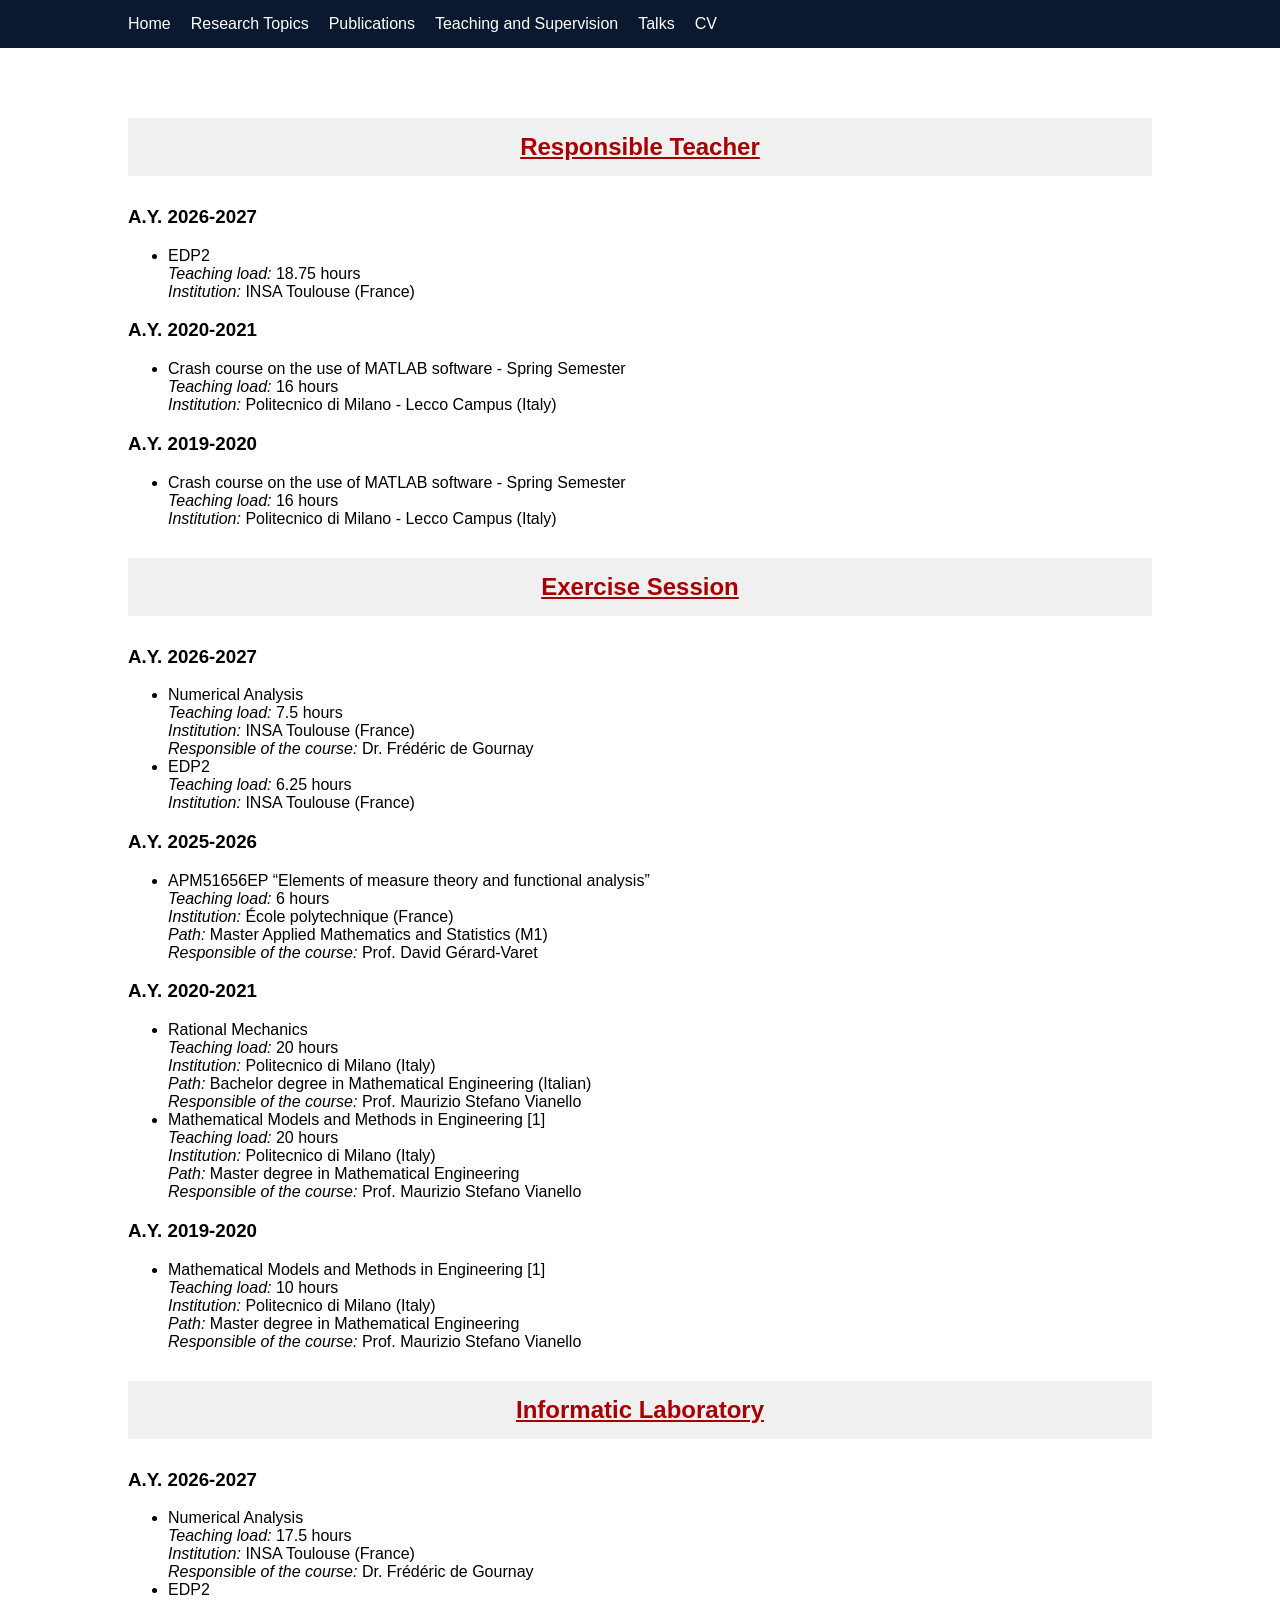
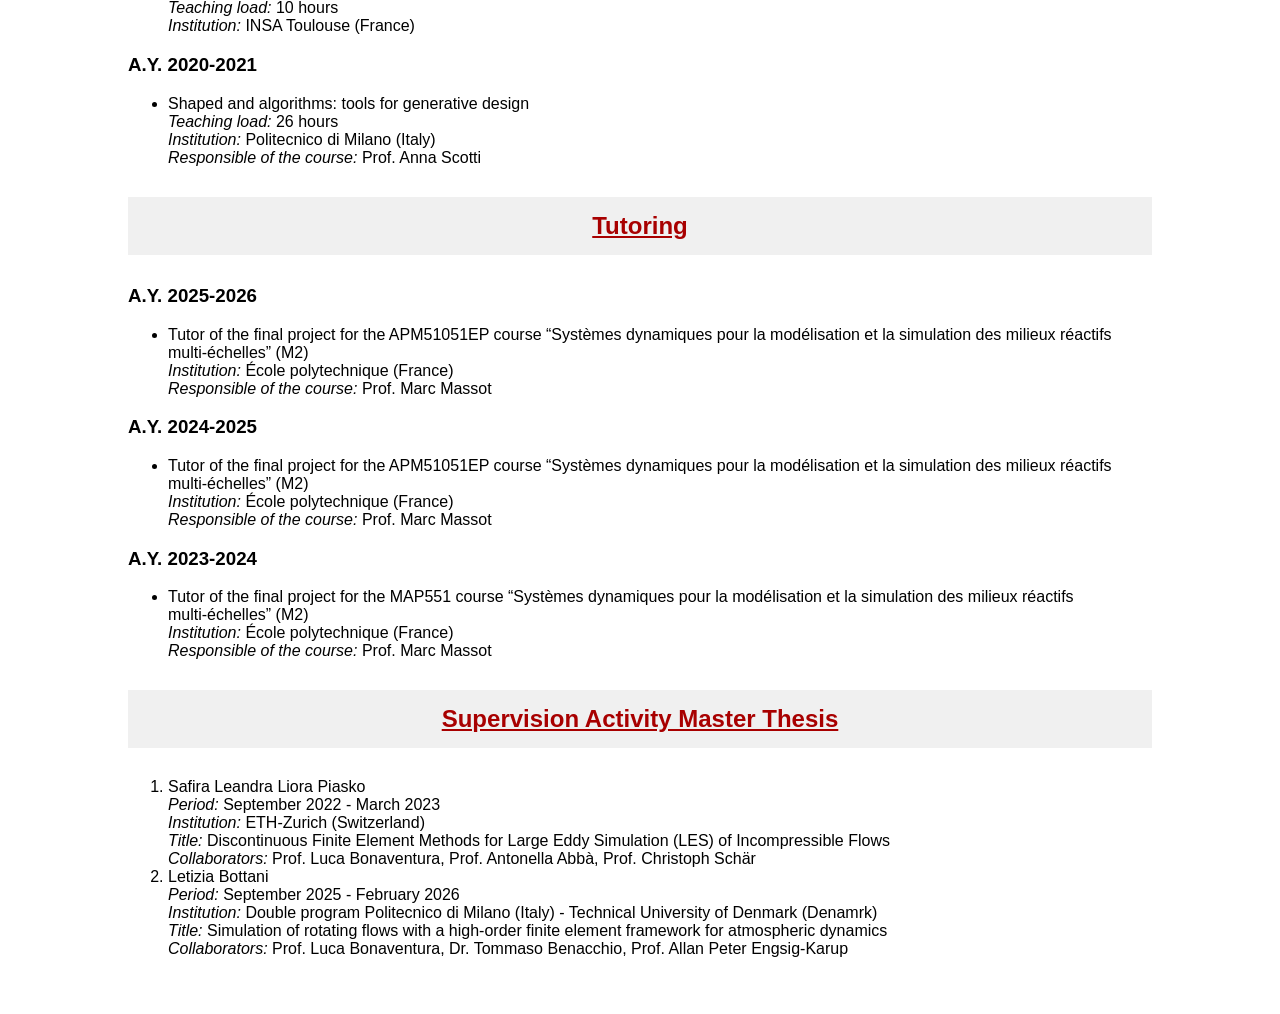
<file: teaching.html>
<!DOCTYPE html>
<html>

<head>
<meta charset="UTF-8">
<title>Teaching</title>
<link rel="stylesheet" href="style.css">
</head>

<body>

<nav>
<div class="container nav">
<a href="index.html">Home</a>
<a href="research.html">Research Topics</a>
<a href="publications.html">Publications</a>
<a href="teaching.html">Teaching and Supervision</a>
<a href="talks.html">Talks</a>
<a href="assets/CV_Orlando_Giuseppe_EN.pdf">CV</a>
</div>
</nav>

<section class="container">

<h3 class="section-title">Responsible Teacher</h3>

<h3>A.Y. 2026-2027</h3>
  <ul>
    <li>
    <span>EDP2<span><br>
    <span><i>Teaching load:</i> 18.75 hours<span><br>
    <span><i>Institution:</i> INSA Toulouse (France)
    </li>
  </ul>

<h3>A.Y. 2020-2021</h3>
  <ul>
    <li>
    <span>Crash course on the use of MATLAB software - Spring Semester<span><br>
    <span><i>Teaching load:</i> 16 hours<span><br>
    <span><i>Institution:</i> Politecnico di Milano - Lecco Campus (Italy)
    </li>
  </ul>

<h3>A.Y. 2019-2020</h3>
  <ul>
    <li>
    <span>Crash course on the use of MATLAB software - Spring Semester<span><br>
    <span><i>Teaching load:</i> 16 hours<span><br>
    <span><i>Institution:</i> Politecnico di Milano - Lecco Campus (Italy)
    </li>
  </ul>

<h3 class="section-title">Exercise Session</h3>

<h3>A.Y. 2026-2027</h3>
  <ul>
    <li>
    <span>Numerical Analysis<span><br>
    <span><i>Teaching load:</i> 7.5 hours<span><br>
    <span><i>Institution:</i> INSA Toulouse (France)<span><br>
    <span><i>Responsible of the course:</i> Dr. Frédéric de Gournay
    </li>
    <li>
    <span>EDP2<span><br>
    <span><i>Teaching load:</i> 6.25 hours<span><br>
    <span><i>Institution:</i> INSA Toulouse (France)
    </li>
  </ul>

<h3>A.Y. 2025-2026</h3>
  <ul>
    <li>
    <span>APM51656EP “Elements of measure theory and functional analysis”<span><br>
    <span><i>Teaching load:</i> 6 hours<span><br>
    <span><i>Institution:</i> École polytechnique (France)<span><br>
    <span><i>Path:</i> Master Applied Mathematics and Statistics (M1)<span><br>
    <span><i>Responsible of the course:</i> Prof. David Gérard-Varet
    </li>
  </ul>

<h3>A.Y. 2020-2021</h3>
  <ul>
    <li>
    <span>Rational Mechanics<span><br>
    <span><i>Teaching load:</i> 20 hours<span><br>
    <span><i>Institution:</i> Politecnico di Milano (Italy)<span><br>
    <span><i>Path:</i> Bachelor degree in Mathematical Engineering (Italian)<span><br>
    <span><i>Responsible of the course:</i> Prof. Maurizio Stefano Vianello
    </li>
    <li>
    <span>Mathematical Models and Methods in Engineering [1]<span><br>
    <span><i>Teaching load:</i> 20 hours<span><br>
    <span><i>Institution:</i> Politecnico di Milano (Italy)<span><br>
    <span><i>Path:</i> Master degree in Mathematical Engineering<span><br>
    <span><i>Responsible of the course:</i> Prof. Maurizio Stefano Vianello
    </li>
  </ul>

<h3>A.Y. 2019-2020</h3>
  <ul>
    <li>
    <span>Mathematical Models and Methods in Engineering [1]<span><br>
    <span><i>Teaching load:</i> 10 hours<span><br>
    <span><i>Institution:</i> Politecnico di Milano (Italy)<span><br>
    <span><i>Path:</i> Master degree in Mathematical Engineering<span><br>
    <span><i>Responsible of the course:</i> Prof. Maurizio Stefano Vianello
    </li>
  </ul>

<h3 class="section-title">Informatic Laboratory</h3>

<h3>A.Y. 2026-2027</h3>
  <ul>
    <li>
    <span>Numerical Analysis<span><br>
    <span><i>Teaching load:</i> 17.5 hours<span><br>
    <span><i>Institution:</i> INSA Toulouse (France)<span><br>
    <span><i>Responsible of the course:</i> Dr. Frédéric de Gournay
    </li>
    <li>
    <span>EDP2<span><br>
    <span><i>Teaching load:</i> 10 hours<span><br>
    <span><i>Institution:</i> INSA Toulouse (France)
    </li>
  </ul>

<h3>A.Y. 2020-2021</h3>
  <ul>
    <li>
    <span>Shaped and algorithms: tools for generative design<span><br>
    <span><i>Teaching load:</i> 26 hours<span><br>
    <span><i>Institution:</i> Politecnico di Milano (Italy)<span><br>
    <span><i>Responsible of the course:</i> Prof. Anna Scotti
    </li>
  </ul>

<h3 class="section-title">Tutoring</h3>

<h3>A.Y. 2025-2026</h3>
  <ul>
    <li>
    <span>Tutor of the final project for the APM51051EP course
    “Systèmes dynamiques pour la modélisation et la simulation des milieux réactifs multi-échelles” (M2)<span><br>
    <span><i>Institution:</i> École polytechnique (France)<span><br>
    <span><i>Responsible of the course:</i> Prof. Marc Massot
    </li>
  </ul>

<h3>A.Y. 2024-2025</h3>
  <ul>
    <li>
    <span>Tutor of the final project for the APM51051EP course
    “Systèmes dynamiques pour la modélisation et la simulation des milieux réactifs multi-échelles” (M2)<span><br>
    <span><i>Institution:</i> École polytechnique (France)<span><br>
    <span><i>Responsible of the course:</i> Prof. Marc Massot
    </li>
  </ul>

<h3>A.Y. 2023-2024</h3>
  <ul>
    <li>
    <span>Tutor of the final project for the MAP551 course
    “Systèmes dynamiques pour la modélisation et la simulation des milieux réactifs multi-échelles” (M2)<span><br>
    <span><i>Institution:</i> École polytechnique (France)<span><br>
    <span><i>Responsible of the course:</i> Prof. Marc Massot
    </li>
  </ul>

<h3 class="section-title">Supervision Activity Master Thesis</h3>
<ol>
  <li>
  <span>Safira Leandra Liora Piasko<span><br>
  <span><i>Period:</i> September 2022 - March 2023<span><br>
  <span><i>Institution:</i> ETH-Zurich (Switzerland)<span><br>
  <span><i>Title:</i> Discontinuous Finite Element Methods for Large Eddy Simulation (LES) of Incompressible Flows<span><br>
  <span><i>Collaborators:</i> Prof. Luca Bonaventura, Prof. Antonella Abbà, Prof. Christoph Schär
  </li>
  <li>
  <span>Letizia Bottani<span><br>
  <span><i>Period:</i> September 2025 - February 2026<span><br>
  <span><i>Institution:</i> Double program Politecnico di Milano (Italy) - Technical University of Denmark (Denamrk)<span><br>
  <span><i>Title:</i> Simulation of rotating flows with a high-order finite element framework for atmospheric dynamics<span><br>
  <span><i>Collaborators:</i> Prof. Luca Bonaventura, Dr. Tommaso Benacchio, Prof. Allan Peter Engsig-Karup
  </li>
</ol>

</section>

</body>

</html>
</file>
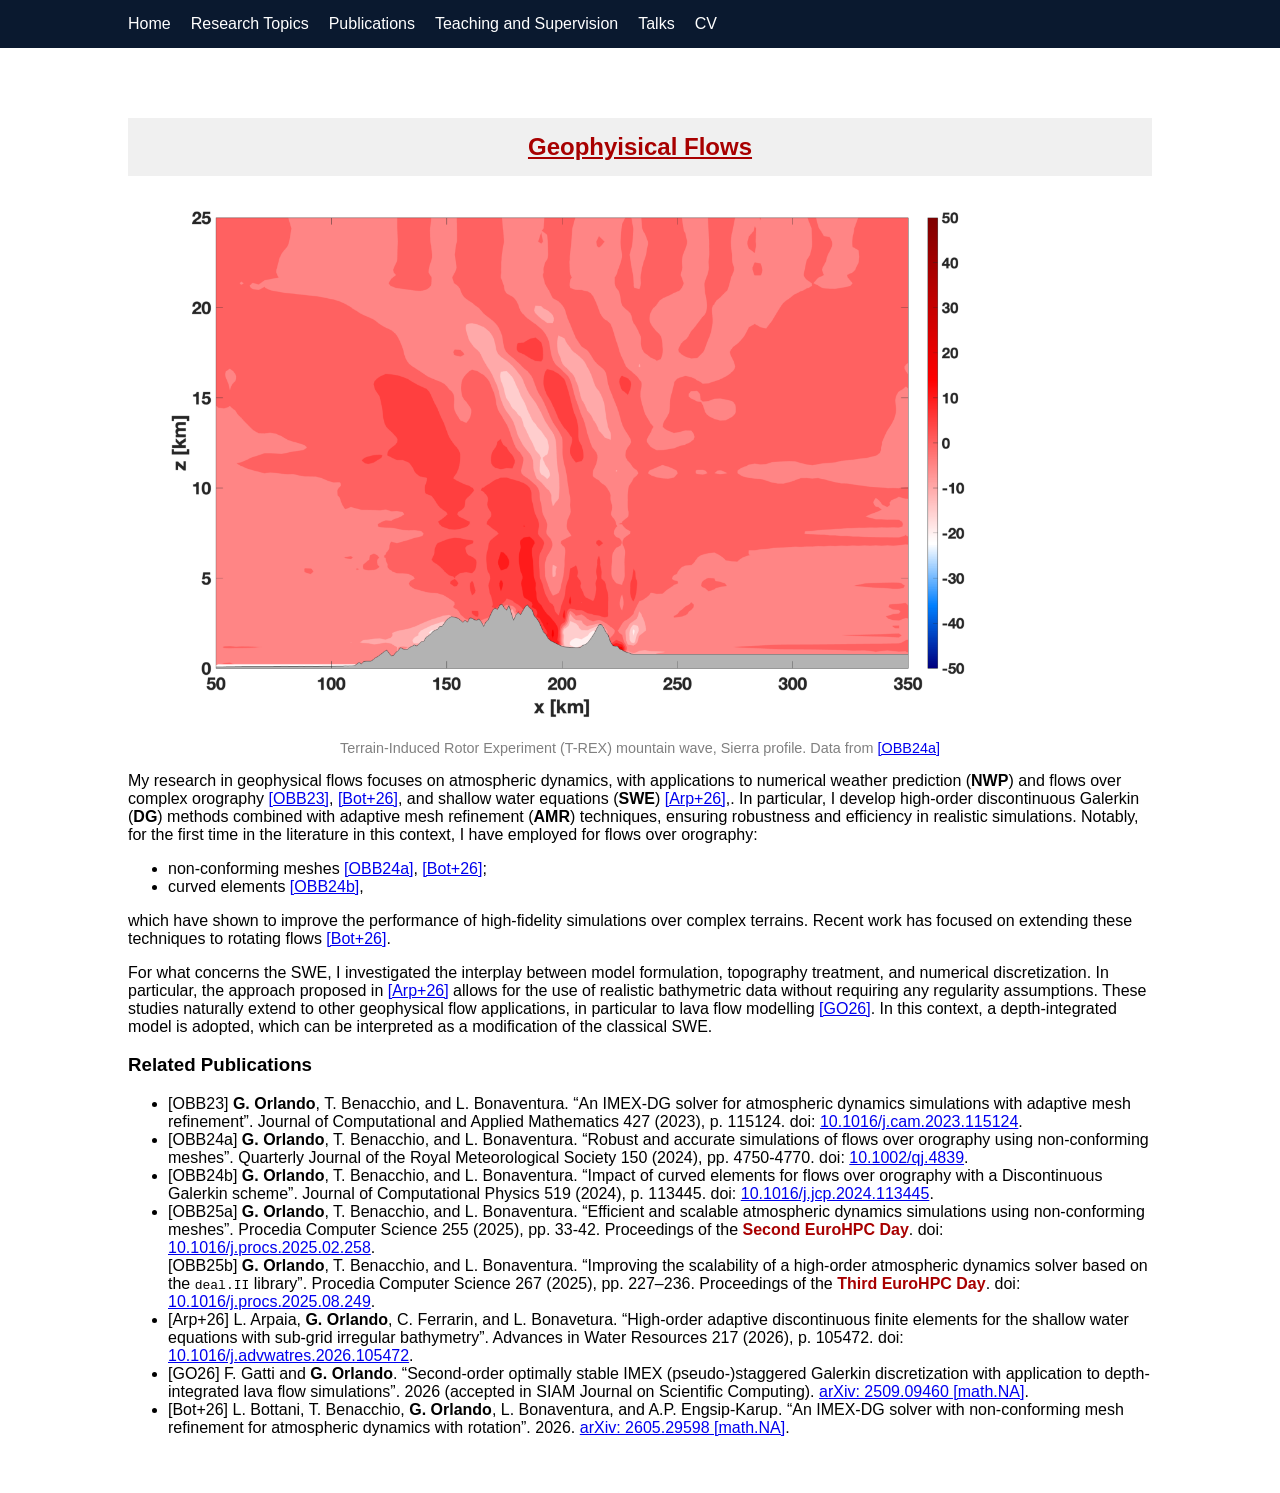
<file: research/research_geophysical.html>
<!DOCTYPE html>
<html>

<head><meta charset="UTF-8">
<title>Geophysical Flows</title>
<link rel="stylesheet" href="https://cdnjs.cloudflare.com/ajax/libs/font-awesome/6.5.0/css/all.min.css">
<link rel="stylesheet" href="../style.css">
</head>

<body>

<nav>
<div class="container nav">
<a href="../index.html">Home</a>
<a href="../research.html">Research Topics</a>
<a href="../publications.html">Publications</a>
<a href="../teaching.html">Teaching and Supervision</a>
<a href="../talks.html">Talks</a>
<a href="../assets/CV_Orlando_Giuseppe_EN.pdf">CV</a>
</div>
</nav>

<section class="container">

<h2 class="section-title">Geophyisical Flows</h2>

<figure>
  <video class="banner" autoplay muted loop playsinline poster="../assets/images/u_prime_0.png" id="banner-video">
    <source src="../assets/videos/TREX.mp4" type="video/mp4">
  </video>
  <figcaption>
    Terrain-Induced Rotor Experiment (T-REX) mountain wave, Sierra profile. Data from
    <a href="https://doi.org/10.1002/qj.4839" target="_blank" rel="noopener noreferrer">[OBB24a]</a>
  </figcaption>
</figure>
<p>
My research in geophysical flows focuses on atmospheric dynamics, with applications to numerical weather prediction (<b>NWP</b>) and flows over complex orography
<a href="https://doi.org/10.1016/j.cam.2023.115124" target="_blank" rel="noopener noreferrer">[OBB23]</a>,
<a href="https://arxiv.org/abs/2605.29598" target="_blank" rel="noopener noreferrer">[Bot+26]</a>,
and shallow water equations (<b>SWE</b>) <a href="https://doi.org/10.1016/j.advwatres.2026.105472" target="_blank" rel="noopener noreferrer">[Arp+26]</a>,.
In particular, I develop high-order discontinuous Galerkin (<b>DG</b>) methods combined with adaptive mesh refinement (<b>AMR</b>) techniques,
ensuring robustness and efficiency in realistic simulations. Notably, for the first time in the literature in this context,
I have employed for flows over orography:
<ul>
  <li>non-conforming meshes <a href="https://doi.org/10.1002/qj.4839" target="_blank" rel="noopener noreferrer">[OBB24a]</a>,
                            <a href="https://arxiv.org/abs/2605.29598" target="_blank" rel="noopener noreferrer">[Bot+26]</a>;</li>
  <li>curved elements <a href="https://doi.org/10.1016/j.jcp.2024.113445" target="_blank" rel="noopener noreferrer">[OBB24b]</a>,</li>
</ul>
which have shown to improve the performance of high-fidelity simulations over complex terrains.
Recent work has focused on extending these techniques to rotating flows
<a href="https://arxiv.org/abs/2605.29598" target="_blank" rel="noopener noreferrer">[Bot+26]</a>.
<p>
For what concerns the SWE, I investigated the interplay between model formulation, topography treatment, and numerical discretization. In
particular, the approach proposed in <a href="https://doi.org/10.1016/j.advwatres.2026.105472" target="_blank" rel="noopener noreferrer">[Arp+26]</a>
allows for the use of realistic bathymetric data without requiring any regularity assumptions.
These studies naturally extend to other geophysical flow applications, in particular to lava flow modelling
<a href="https://arxiv.org/abs/2509.09460" target="_blank" rel="noopener noreferrer">[GO26]</a>.
In this context, a depth-integrated model is adopted, which can be interpreted as a modification of the classical SWE.

<h3>Related Publications</h3>

<ul>
  <li>
  [OBB23] <b>G. Orlando</b>, T. Benacchio, and L. Bonaventura.
  “An IMEX-DG solver for atmospheric dynamics simulations with adaptive mesh refinement”.
  Journal of Computational and Applied Mathematics 427 (2023), p. 115124.
  doi: <a href="https://doi.org/10.1016/j.cam.2023.115124" target="_blank" rel="noopener noreferrer">10.1016/j.cam.2023.115124<a>.
  </li>
  <li>
  [OBB24a] <b>G. Orlando</b>, T. Benacchio, and L. Bonaventura.
  “Robust and accurate simulations of flows over orography using non-conforming meshes”.
  Quarterly Journal of the Royal Meteorological Society 150 (2024), pp. 4750-4770.
  doi: <a href="https://doi.org/10.1002/qj.4839" target="_blank" rel="noopener noreferrer">10.1002/qj.4839<a>.
  </li>
  <li>
  [OBB24b] <b>G. Orlando</b>, T. Benacchio, and L. Bonaventura.
  “Impact of curved elements for flows over orography with a Discontinuous Galerkin scheme”.
  Journal of Computational Physics 519 (2024), p. 113445.
  doi: <a href="https://doi.org/10.1016/j.jcp.2024.113445" target="_blank" rel="noopener noreferrer">10.1016/j.jcp.2024.113445<a>.
  </li>
  <li>
  [OBB25a] <b>G. Orlando</b>, T. Benacchio, and L. Bonaventura.
  “Efficient and scalable atmospheric dynamics simulations using non-conforming meshes”.
  Procedia Computer Science 255 (2025), pp. 33-42. Proceedings of the <b><span style="color: #a80000;">Second EuroHPC Day</span></b>.
  doi: <a href="https://doi.org/10.1016/j.procs.2025.02.258" target="_blank" rel="noopener noreferrer">10.1016/j.procs.2025.02.258<a>.
  </li>
  [OBB25b] <b>G. Orlando</b>, T. Benacchio, and L. Bonaventura.
  “Improving the scalability of a high-order atmospheric dynamics solver based on the <code>deal.II</code> library”.
  Procedia Computer Science 267 (2025), pp. 227–236. Proceedings of the <b><span style="color: #a80000;">Third EuroHPC Day</span></b>.
  doi: <a href="https://doi.org/10.1016/j.procs.2025.08.249" target="_blank" rel="noopener noreferrer">10.1016/j.procs.2025.08.249<a>.
  </li>
  <li>
  [Arp+26] L. Arpaia, <b>G. Orlando</b>, C. Ferrarin, and L. Bonavetura.
  “High-order adaptive discontinuous finite elements for the shallow water equations with sub-grid irregular bathymetry”.
    Advances in Water Resources 217 (2026), p. 105472.
    doi: <a href="https://doi.org/10.1016/j.advwatres.2026.105472" target="_blank" rel="noopener noreferrer">10.1016/j.advwatres.2026.105472<a>.
  </li>
  <li>
  [GO26] F. Gatti and <b>G. Orlando</b>.
  “Second-order optimally stable IMEX (pseudo-)staggered Galerkin discretization with application to depth-integrated lava flow simulations”. 2026 (accepted in SIAM Journal on Scientific Computing).
  <a href="https://arxiv.org/abs/2509.09460" target="_blank" rel="noopener noreferrer">arXiv: 2509.09460 [math.NA]<a>.
  </li>
  <li>
  [Bot+26] L. Bottani, T. Benacchio, <b>G. Orlando</b>, L. Bonaventura, and A.P. Engsip-Karup.
  “An IMEX-DG solver with non-conforming mesh refinement for atmospheric dynamics with rotation”. 2026.
  <a href="https://arxiv.org/abs/2605.29598" target="_blank" rel="noopener noreferrer">arXiv: 2605.29598 [math.NA]<a>.
  </li>
</ul>

</section>

<script>
const video = document.getElementById('banner-video');
video.addEventListener('ended', () => {
  setTimeout(() => video.play(), 1000);
});
</script>

</body>

</html>
</file>
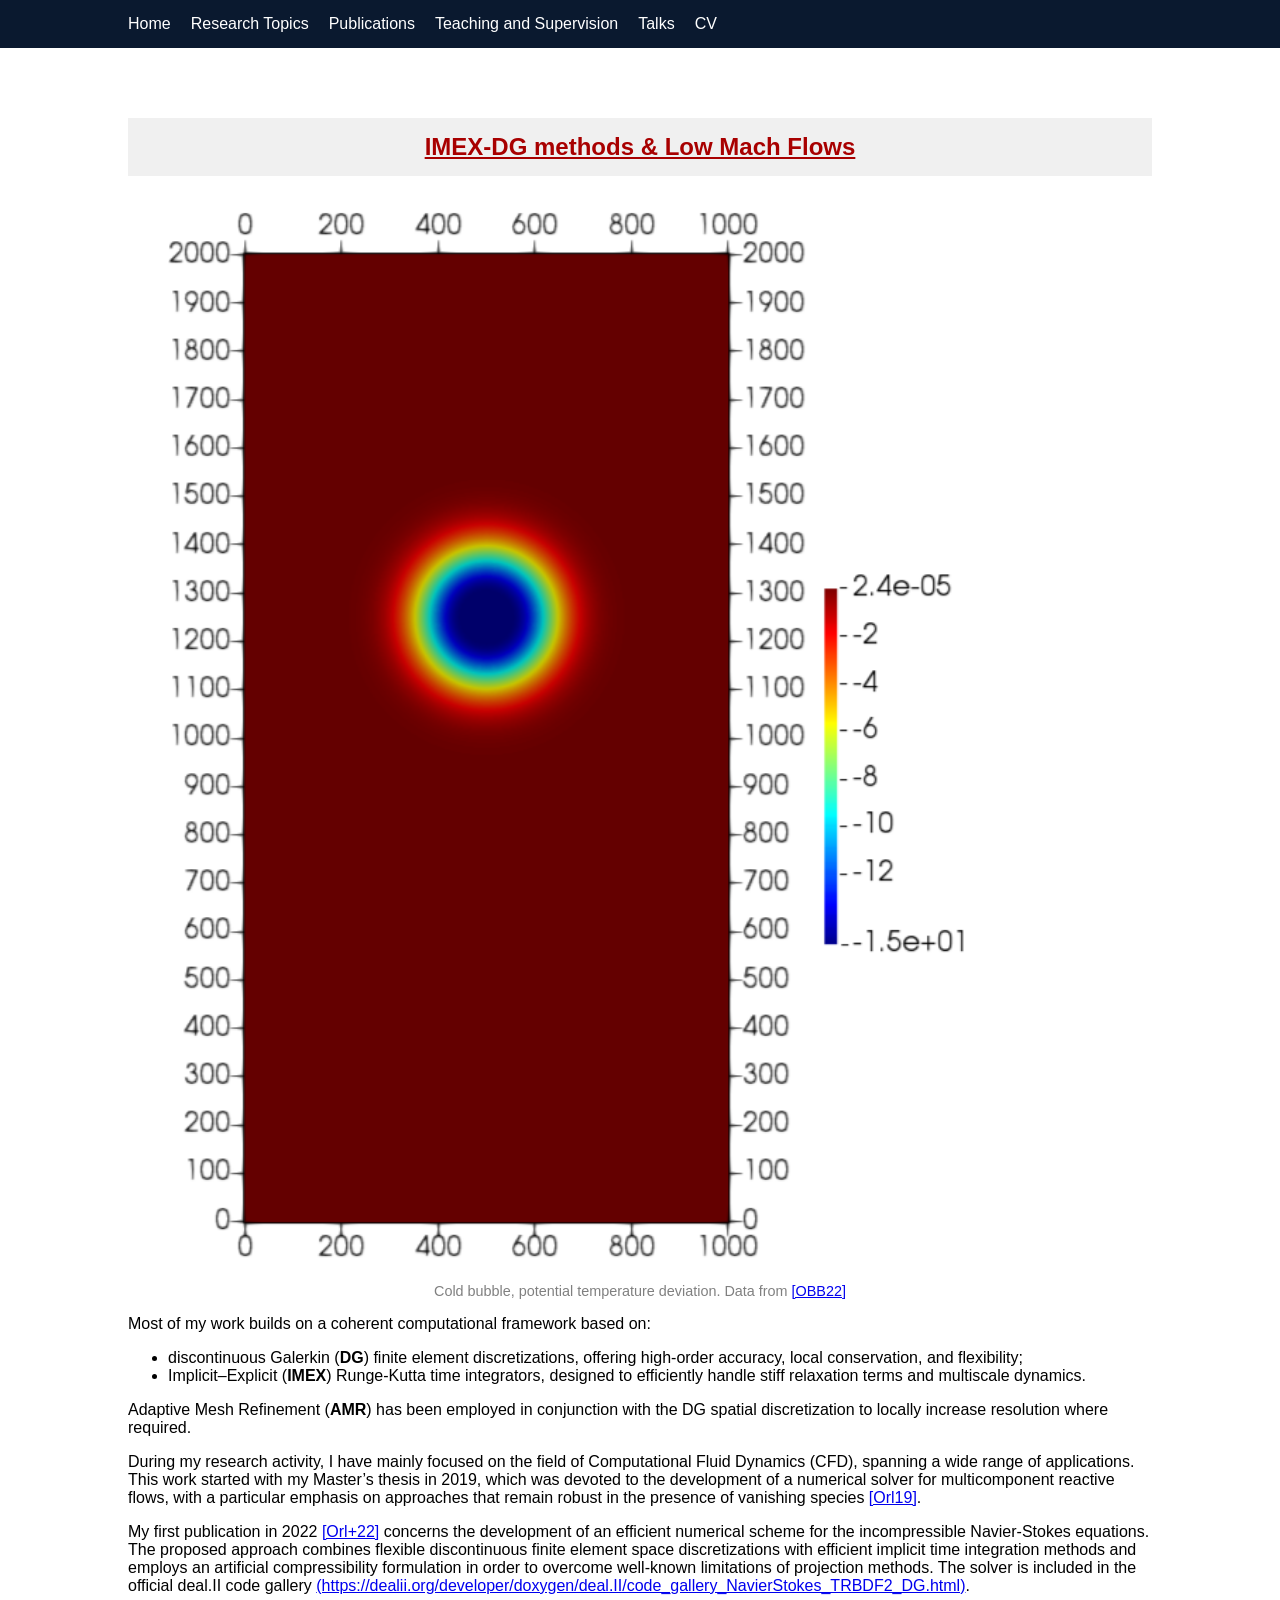
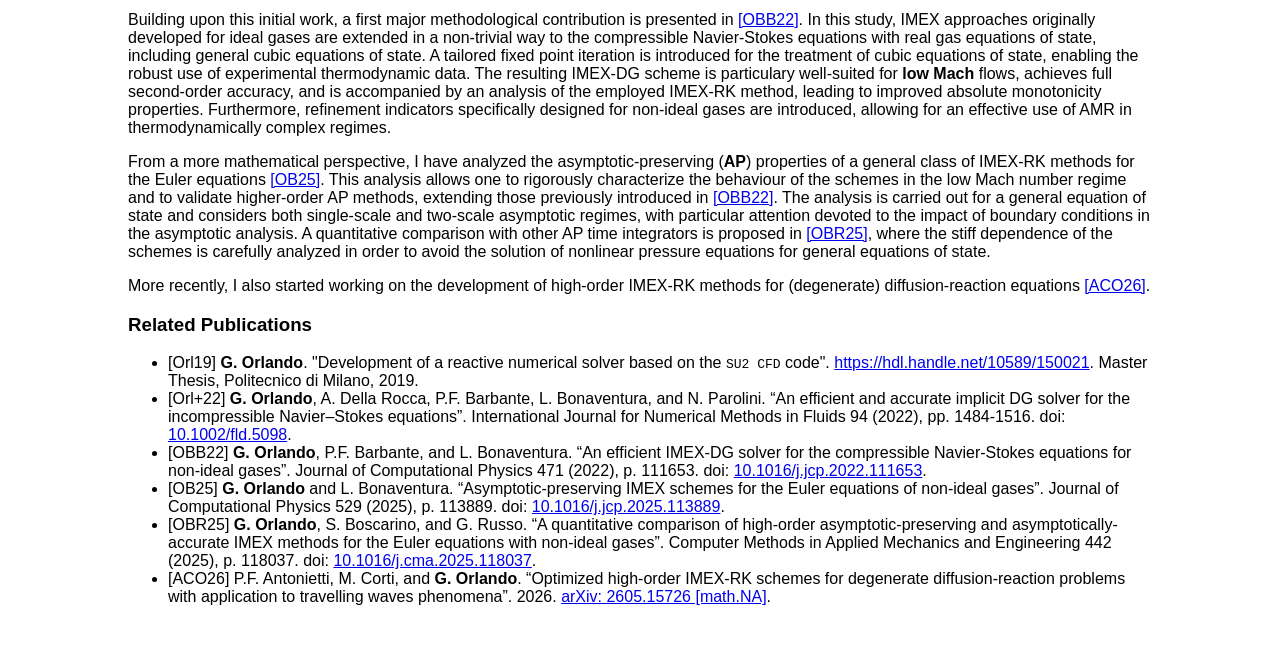
<file: research/research_IMEX_DG.html>
<!DOCTYPE html>
<html>

<head><meta charset="UTF-8">
<title>IMEX-DG methods & Low Mach Flows</title>
<link rel="stylesheet" href="https://cdnjs.cloudflare.com/ajax/libs/font-awesome/6.5.0/css/all.min.css">
<link rel="stylesheet" href="../style.css">
</head>

<body>

<nav>
<div class="container nav">
<a href="../index.html">Home</a>
<a href="../research.html">Research Topics</a>
<a href="../publications.html">Publications</a>
<a href="../teaching.html">Teaching and Supervision</a>
<a href="../talks.html">Talks</a>
<a href="../assets/CV_Orlando_Giuseppe_EN.pdf">CV</a>
</div>
</nav>

<section class="container">

<h2 class="section-title">IMEX-DG methods & Low Mach Flows</h2>

<figure>
  <video class="banner" autoplay muted playsinline poster="../assets/images/Ideal_gas_long_0000.png" id="banner-video">
    <source src="../assets/videos/cold_bubble.mp4" type="video/mp4">
  </video>
  <figcaption>
    Cold bubble, potential temperature deviation. Data from
    <a href="https://doi.org/10.1016/j.jcp.2022.111653" target="_blank" rel="noopener noreferrer">[OBB22]</a>
  </figcaption>
</figure>
<p>
Most of my work builds on a coherent computational framework based on:
<ul>
  <li>
  discontinuous Galerkin (<b>DG</b>) finite element discretizations, offering high-order accuracy, local conservation, and flexibility;
  </li>
  <li>
  Implicit–Explicit (<b>IMEX</b>) Runge-Kutta time integrators, designed to efficiently handle stiff relaxation terms and multiscale dynamics.
  </li>
</ul>
Adaptive Mesh Refinement (<b>AMR</b>) has been employed in conjunction with the DG spatial discretization to locally increase resolution where required.
<p>
During my research activity, I have mainly focused on the field of Computational Fluid Dynamics
(CFD), spanning a wide range of applications. This work started with my Master’s thesis in 2019,
which was devoted to the development of a numerical solver for multicomponent reactive flows, with
a particular emphasis on approaches that remain robust in the presence of vanishing species
<a href="https://hdl.handle.net/10589/150021" target="_blank" rel="noopener noreferrer">[Orl19]<a>.
<p>
My first publication in 2022
<a href="https://doi.org/10.1002/fld.5098" target="_blank" rel="noopener noreferrer">[Orl+22]<a>
concerns the development of an efficient numerical scheme for the incompressible Navier-Stokes equations.
The proposed approach combines flexible discontinuous finite element space discretizations
with efficient implicit time integration methods and employs an artificial compressibility formulation
in order to overcome well-known limitations of projection methods. The solver is included in the official deal.II code gallery
<a href="https://dealii.org/developer/doxygen/deal.II/code_gallery_NavierStokes_TRBDF2_DG.html" target="_blank" rel="noopener noreferrer">
(https://dealii.org/developer/doxygen/deal.II/code_gallery_NavierStokes_TRBDF2_DG.html)<a>.
<p>
Building upon this initial work, a first major methodological contribution is presented in
<a href="https://doi.org/10.1016/j.jcp.2022.111653" target="_blank" rel="noopener noreferrer">[OBB22]<a>.
In this study, IMEX approaches originally developed for ideal gases are extended in a non-trivial way
to the compressible Navier-Stokes equations with real gas equations of state, including general
cubic equations of state. A tailored fixed point iteration is introduced for the treatment of cubic
equations of state, enabling the robust use of experimental thermodynamic data. The resulting IMEX-DG
scheme is particulary well-suited for <b>low Mach</b> flows, achieves full second-order accuracy,
and is accompanied by an analysis of the employed IMEX-RK method, leading to improved absolute monotonicity properties.
Furthermore, refinement indicators specifically designed for non-ideal gases are introduced,
allowing for an effective use of AMR in thermodynamically complex regimes.
<p>
From a more mathematical perspective, I have analyzed the asymptotic-preserving (<b>AP</b>)
properties of a general class of IMEX-RK methods for the Euler equations
<a href="https://doi.org/10.1016/j.jcp.2025.113889" target="_blank" rel="noopener noreferrer">[OB25]<a>.
This analysis allows one to rigorously characterize the behaviour of the schemes in the low Mach number regime and to
validate higher-order AP methods, extending those previously introduced in
<a href="https://doi.org/10.1016/j.jcp.2022.111653" target="_blank" rel="noopener noreferrer">[OBB22]<a>.
The analysis is carried out for a general equation of state and considers both single-scale and two-scale asymptotic
regimes, with particular attention devoted to the impact of boundary conditions in the asymptotic
analysis. A quantitative comparison with other AP time integrators is proposed in
<a href="https://doi.org/10.1016/j.cma.2025.118037" target="_blank" rel="noopener noreferrer">[OBR25]<a>,
where the stiff dependence of the schemes is carefully analyzed in order to avoid the solution
of nonlinear pressure equations for general equations of state.
<p>
More recently, I also started working on the development of high-order IMEX-RK methods for (degenerate)
diffusion-reaction equations
<a href="https://arxiv.org/abs/2605.15726" target="_blank" rel="noopener noreferrer">[ACO26]<a>.

<h3>Related Publications</h3>

<ul>
  <li>
  [Orl19] <b>G. Orlando</b>.
  "Development of a reactive numerical solver based on the <code>SU2 CFD</code> code".
  <a href="https://hdl.handle.net/10589/150021" target="_blank" rel="noopener noreferrer">https://hdl.handle.net/10589/150021<a>.
  Master Thesis, Politecnico di Milano, 2019.
  </li>
  <li>
  [Orl+22] <b>G. Orlando</b>, A. Della Rocca, P.F. Barbante, L. Bonaventura, and N. Parolini.
  “An efficient and accurate implicit DG solver for the incompressible Navier–Stokes equations”.
  International Journal for Numerical Methods in Fluids 94 (2022), pp. 1484-1516.
  doi: <a href="https://doi.org/10.1002/fld.5098" target="_blank" rel="noopener noreferrer">10.1002/fld.5098<a>.
  </li>
  <li>
  [OBB22] <b>G. Orlando</b>, P.F. Barbante, and L. Bonaventura.
  “An efficient IMEX-DG solver for the compressible Navier-Stokes equations for non-ideal gases”.
  Journal of Computational Physics 471 (2022), p. 111653.
  doi: <a href="https://doi.org/10.1016/j.jcp.2022.111653" target="_blank" rel="noopener noreferrer">10.1016/j.jcp.2022.111653<a>.
  </li>
  <li>
  [OB25] <b>G. Orlando</b> and L. Bonaventura.
  “Asymptotic-preserving IMEX schemes for the Euler equations of non-ideal gases”.
  Journal of Computational Physics 529 (2025), p. 113889.
  doi: <a href="https://doi.org/10.1016/j.jcp.2025.113889" target="_blank" rel="noopener noreferrer">10.1016/j.jcp.2025.113889<a>.
  </li>
  <li>
  [OBR25] <b>G. Orlando</b>, S. Boscarino, and G. Russo.
  “A quantitative comparison of high-order asymptotic-preserving and asymptotically-accurate IMEX methods for the Euler equations with non-ideal gases”.
  Computer Methods in Applied Mechanics and Engineering 442 (2025), p. 118037.
  doi: <a href="https://doi.org/10.1016/j.cma.2025.118037" target="_blank" rel="noopener noreferrer">10.1016/j.cma.2025.118037<a>.
  </li>
  <li>
  [ACO26] P.F. Antonietti, M. Corti, and <b>G. Orlando</b>.
  “Optimized high-order IMEX-RK schemes for degenerate diffusion-reaction problems with application to travelling waves phenomena”. 2026.
  <a href="https://arxiv.org/abs/2605.15726" target="_blank" rel="noopener noreferrer">arXiv: 2605.15726 [math.NA]<a>.
  </li>
</ul>

</section>

<script>
const video = document.getElementById('banner-video');
video.addEventListener('ended', () => {
  setTimeout(() => video.play(), 1000);
});
</script>

</body>

</html>
</file>
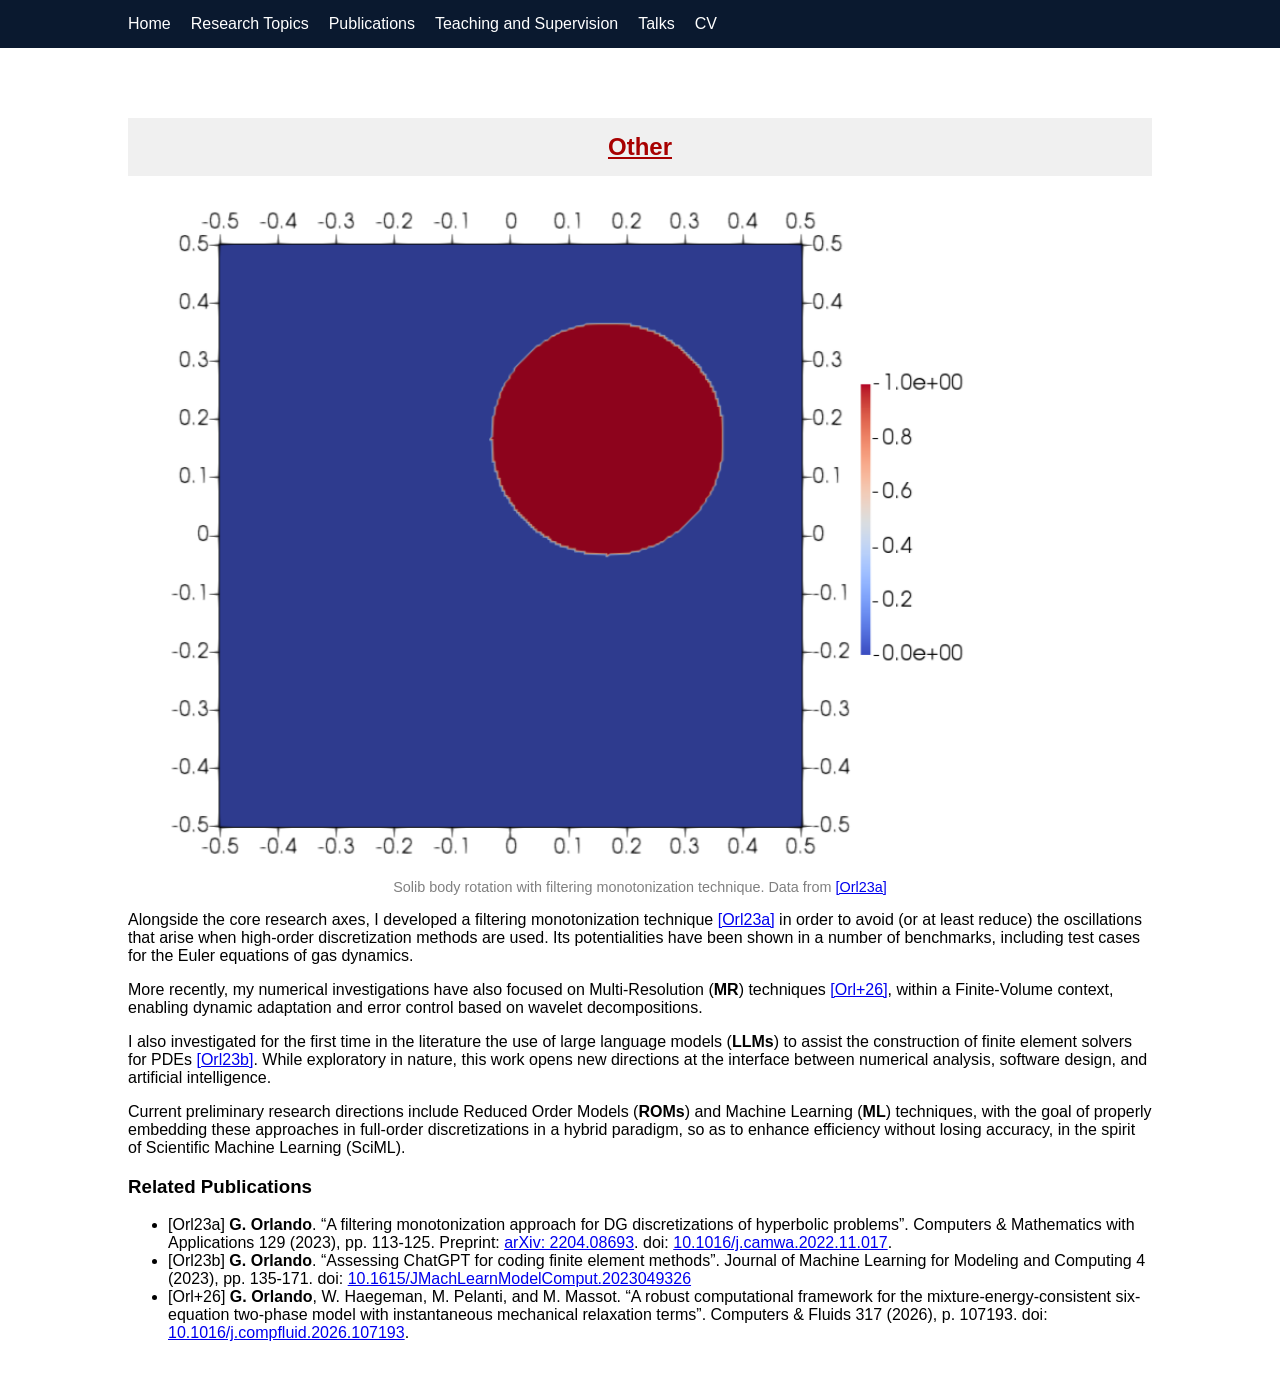
<file: research/research_other.html>
<!DOCTYPE html>
<html>

<head>
<meta charset="UTF-8">
<title>Other</title>
<link rel="stylesheet" href="https://cdnjs.cloudflare.com/ajax/libs/font-awesome/6.5.0/css/all.min.css">
<link rel="stylesheet" href="../style.css">
</head>

<body>

<nav>
<div class="container nav">
<a href="../index.html">Home</a>
<a href="../research.html">Research Topics</a>
<a href="../publications.html">Publications</a>
<a href="../teaching.html">Teaching and Supervision</a>
<a href="../talks.html">Talks</a>
<a href="../assets/CV_Orlando_Giuseppe_EN.pdf">CV</a>
</div>
</nav>

<section class="container">

<h2 class="section-title">Other</h2>

<figure>
  <video class="banner" autoplay muted loop playsinline poster="../assets/images/SBR_0000.png" id="banner-video">
    <source src="../assets/videos/SBR.mp4" type="video/mp4">
  </video>
  <figcaption>
    Solib body rotation with filtering monotonization technique. Data from
    <a href="https://doi.org/10.1016/j.camwa.2022.11.017" target="_blank" rel="noopener noreferrer">[Orl23a]</a>
  </figcaption>
</figure>
<p>
Alongside the core research axes, I developed a filtering monotonization technique
<a href="https://doi.org/10.1016/j.camwa.2022.11.017" target="_blank" rel="noopener noreferrer">[Orl23a]</a>
in order to avoid (or at least reduce) the oscillations that arise when high-order discretization methods are used.
Its potentialities have been shown in a number of benchmarks, including test cases for the Euler equations of gas dynamics.
<p>
More recently, my numerical investigations have also focused on Multi-Resolution (<b>MR</b>) techniques
<a href="https://arxiv.org/abs/2509.26284" target="_blank" rel="noopener noreferrer">[Orl+26]</a>,
within a Finite-Volume context, enabling dynamic adaptation and error control based on wavelet decompositions.
<p>
I also investigated for the first time in the literature the use of large language models (<b>LLMs</b>)
to assist the construction of finite element solvers for PDEs
<a href="https://doi.org/10.1615/JMachLearnModelComput.2023049326" target="_blank" rel="noopener noreferrer">[Orl23b]</a>.
While exploratory in nature, this work opens new directions at the interface between numerical analysis, software design, and artificial intelligence.
<p>
Current preliminary research directions include Reduced Order Models (<b>ROMs</b>) and Machine Learning (<b>ML</b>) techniques,
with the goal of properly embedding these approaches in full-order discretizations in a hybrid paradigm,
so as to enhance efficiency without losing accuracy, in the spirit of Scientific Machine Learning (SciML).

<h3>Related Publications</h3>

<ul>
  <li>
  [Orl23a] <b>G. Orlando</b>.
  “A filtering monotonization approach for DG discretizations of hyperbolic problems”.
  Computers & Mathematics with Applications 129 (2023), pp. 113-125.
  Preprint: <a href="https://arxiv.org/abs/2204.08693" target="_blank" rel="noopener noreferrer">arXiv: 2204.08693<a>.
  doi: <a href="https://doi.org/10.1016/j.camwa.2022.11.017" target="_blank" rel="noopener noreferrer">10.1016/j.camwa.2022.11.017<a>.
  </li>
  <li>
  [Orl23b] <b>G. Orlando</b>.
  “Assessing ChatGPT for coding finite element methods”.
  Journal of Machine Learning for Modeling and Computing 4 (2023), pp. 135-171.
  doi: <a href="https://doi.org/10.1615/JMachLearnModelComput.2023049326" target="_blank" rel="noopener noreferrer">
       10.1615/JMachLearnModelComput.2023049326<a>
  </li>
  <li>
  [Orl+26] <b>G. Orlando</b>, W. Haegeman, M. Pelanti, and M. Massot.
  “A robust computational framework for the mixture-energy-consistent six-equation two-phase model with instantaneous mechanical relaxation terms”.
  Computers & Fluids 317 (2026), p. 107193.
  doi: <a href="https://doi.org/10.1016/j.compfluid.2026.107193" target="_blank" rel="noopener noreferrer">10.1016/j.compfluid.2026.107193<a>.
  </li>
</ul>

</section>

<script>
const video = document.getElementById('banner-video');
video.addEventListener('ended', () => {
  setTimeout(() => video.play(), 1000);
});
</script>

</body>

</html>
</file>
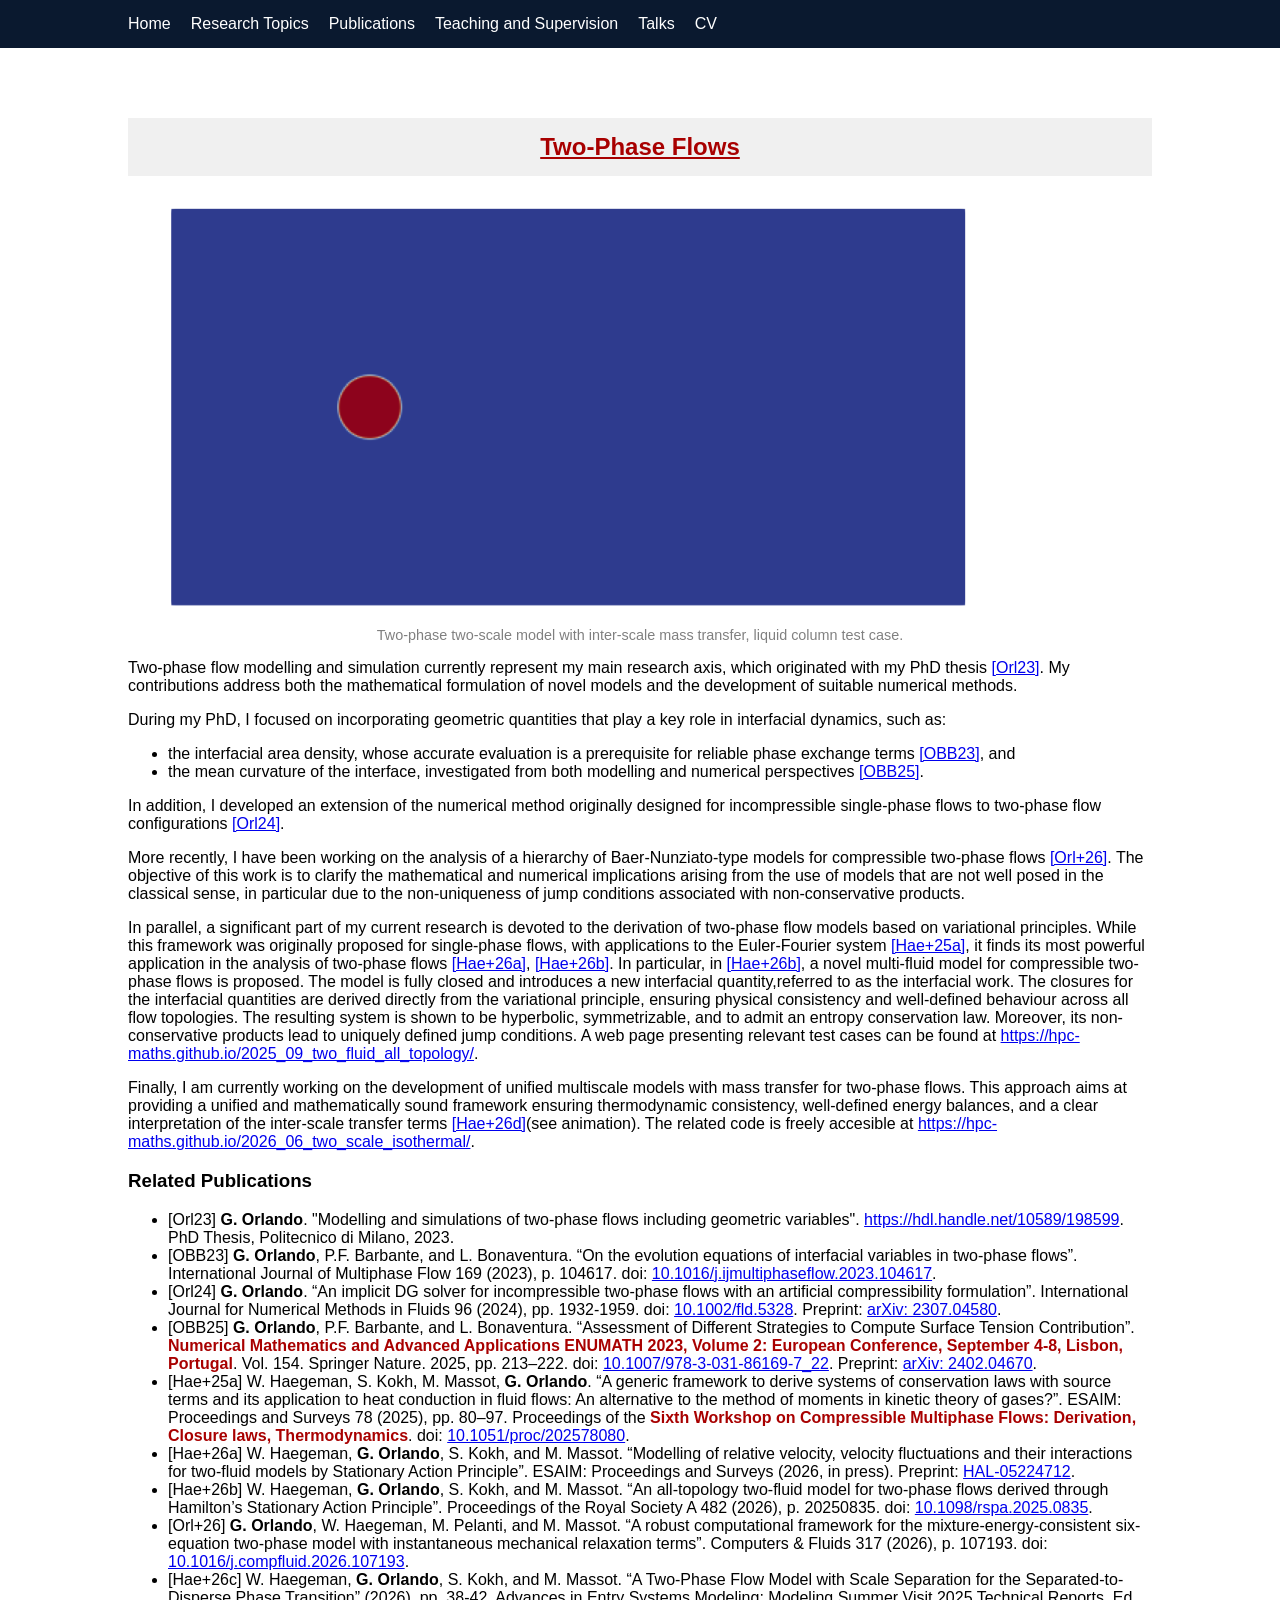
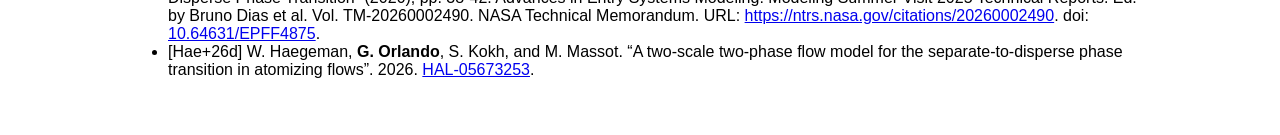
<file: research/research_two_phase.html>
<!DOCTYPE html>
<html>

<head><meta charset="UTF-8">
<title>Two-Phase Flows</title>
<link rel="stylesheet" href="https://cdnjs.cloudflare.com/ajax/libs/font-awesome/6.5.0/css/all.min.css">
<link rel="stylesheet" href="../style.css">
</head>

<body>

<nav>
<div class="container nav">
<a href="../index.html">Home</a>
<a href="../research.html">Research Topics</a>
<a href="../publications.html">Publications</a>
<a href="../teaching.html">Teaching and Supervision</a>
<a href="../talks.html">Talks</a>
<a href="../assets/CV_Orlando_Giuseppe_EN.pdf">CV</a>
</div>
</nav>

<section class="container">

<h2 class="section-title">Two-Phase Flows</h2>

<figure>
  <video class="banner" autoplay muted playsinline poster="../assets/images/alpha_l_alpha_d_0000.png" id="banner-video">
    <source src="../assets/videos/liquid_column.mp4" type="video/mp4">
  </video>
  <figcaption>
    Two-phase two-scale model with inter-scale mass transfer, liquid column test case.
  </figcaption>
</figure>
<p>
Two-phase flow modelling and simulation currently represent my main research axis, which originated
with my PhD thesis <a href="https://hdl.handle.net/10589/198599" target="_blank" rel="noopener noreferrer">[Orl23]</a>.
My contributions address both the mathematical formulation of novel models
and the development of suitable numerical methods.
<p>
During my PhD, I focused on incorporating geometric quantities that play a key role in interfacial dynamics, such as:
<ul>
  <li>
  the interfacial area density, whose accurate evaluation is a prerequisite for reliable phase exchange terms
  <a href="https://doi.org/10.1016/j.ijmultiphaseflow.2023.104617" target="_blank" rel="noopener noreferrer">[OBB23]</a>, and
  </li>
  <li>
  the mean curvature of the interface, investigated from both modelling and numerical perspectives
  <a href="https://doi.org/10.1007/978-3-031-86169-7_22" target="_blank" rel="noopener noreferrer">[OBB25]</a>.
  </li>
</ul>
In addition, I developed an extension of the numerical method originally designed for incompressible
single-phase flows to two-phase flow configurations
<a href="https://doi.org/10.1002/fld.5328" target="_blank" rel="noopener noreferrer">[Orl24]</a>.
<p>
More recently, I have been working on the analysis of a hierarchy of Baer-Nunziato-type models
for compressible two-phase flows
<a href="https://arxiv.org/abs/2509.26284" target="_blank" rel="noopener noreferrer">[Orl+26]</a>.
The objective of this work is to clarify the mathematical and numerical implications arising
from the use of models that are not well posed in the classical sense, in particular due to the
non-uniqueness of jump conditions associated with non-conservative products.
<p>
In parallel, a significant part of my current research is devoted to the derivation of two-phase flow
models based on variational principles. While this framework was originally proposed for single-phase
flows, with applications to the Euler-Fourier system
<a href="https://doi.org/10.1051/proc/202578080" target="_blank" rel="noopener noreferrer">[Hae+25a]</a>,
it finds its most powerful application in the analysis of two-phase flows
<a href="https://hal.science/hal-05224712" target="_blank" rel="noopener noreferrer">[Hae+26a]</a>,
<a href="https://doi.org/10.1098/rspa.2025.0835" target="_blank" rel="noopener noreferrer">[Hae+26b]</a>.
In particular, in <a href="https://doi.org/10.1098/rspa.2025.0835" target="_blank" rel="noopener noreferrer">[Hae+26b]</a>,
a novel multi-fluid model for compressible two-phase flows is proposed.
The model is fully closed and introduces a new interfacial quantity,referred to as the interfacial work.
The closures for the interfacial quantities are derived directly from the variational principle,
ensuring physical consistency and well-defined behaviour across all flow topologies.
The resulting system is shown to be hyperbolic, symmetrizable, and to admit an
entropy conservation law. Moreover, its non-conservative products lead to uniquely defined jump
conditions. A web page presenting relevant test cases can be found at
<a href="https://hpc-maths.github.io/2025_09_two_fluid_all_topology/" target="_blank" rel="noopener noreferrer">
https://hpc-maths.github.io/2025_09_two_fluid_all_topology/</a>.
<p>
Finally, I am currently working on the development of unified multiscale models with mass transfer
for two-phase flows. This approach aims at providing a unified and mathematically sound framework
ensuring thermodynamic consistency, well-defined energy balances, and a clear interpretation of the
inter-scale transfer terms <a href="https://hal.science/hal-05673253" target="_blank" rel="noopener noreferrer">[Hae+26d]</a>(see animation).
The related code is freely accesible at <a href="https://hpc-maths.github.io/2026_06_two_scale_isothermal/" target="_blank" rel="noopener noreferrer">
https://hpc-maths.github.io/2026_06_two_scale_isothermal/</a>.

<h3>Related Publications</h3>

<ul>
  <li>
  [Orl23] <b>G. Orlando</b>.
  "Modelling and simulations of two-phase flows including geometric variables".
  <a href="https://hdl.handle.net/10589/198599" target="_blank" rel="noopener noreferrer">https://hdl.handle.net/10589/198599<a>.
  PhD Thesis, Politecnico di Milano, 2023.
  </li>
  <li>
  [OBB23] <b>G. Orlando</b>, P.F. Barbante, and L. Bonaventura.
  “On the evolution equations of interfacial variables in two-phase flows”.
  International Journal of Multiphase Flow 169 (2023), p. 104617.
  doi: <a href="https://doi.org/10.1016/j.ijmultiphaseflow.2023.104617" target="_blank" rel="noopener noreferrer">
       10.1016/j.ijmultiphaseflow.2023.104617<a>.
  </li>
  <li>
  [Orl24] <b>G. Orlando</b>.
  “An implicit DG solver for incompressible two-phase flows with an artificial compressibility formulation”.
  International Journal for Numerical Methods in Fluids 96 (2024), pp. 1932-1959.
  doi: <a href="https://doi.org/10.1002/fld.5328" target="_blank" rel="noopener noreferrer">10.1002/fld.5328<a>.
  Preprint: <a href="https://arxiv.org/abs/2307.04580" target="_blank" rel="noopener noreferrer">arXiv: 2307.04580<a>.
  </li>
  <li>
  [OBB25] <b>G. Orlando</b>, P.F. Barbante, and L. Bonaventura.
  “Assessment of Different Strategies to Compute Surface Tension Contribution”.
  <b><span style="color: #a80000;">Numerical Mathematics and Advanced Applications ENUMATH 2023,
  Volume 2: European Conference, September 4-8, Lisbon, Portugal</span></b>.
  Vol. 154. Springer Nature. 2025, pp. 213–222.
  doi: <a href="https://doi.org/10.1007/978-3-031-86169-7_22" target="_blank" rel="noopener noreferrer">10.1007/978-3-031-86169-7_22<a>.
  Preprint: <a href="https://arxiv.org/abs/2402.04670" target="_blank" rel="noopener noreferrer">arXiv: 2402.04670<a>.
  </li>
  <li>
  [Hae+25a] W. Haegeman, S. Kokh, M. Massot, <b>G. Orlando</b>.
  “A generic framework to derive systems of conservation laws with source terms and its application to heat conduction in fluid flows:
  An alternative to the method of moments in kinetic theory of gases?”.
  ESAIM: Proceedings and Surveys 78 (2025), pp. 80–97.
  Proceedings of the <b><span style="color: #a80000;">Sixth Workshop on Compressible Multiphase Flows: Derivation, Closure laws, Thermodynamics</span></b>.
  doi: <a href="https://doi.org/10.1051/proc/202578080" target="_blank" rel="noopener noreferrer">10.1051/proc/202578080<a>.
  </li>
  <li>
  [Hae+26a] W. Haegeman, <b>G. Orlando</b>, S. Kokh, and M. Massot.
  “Modelling of relative velocity, velocity fluctuations and their interactions for two-fluid models by Stationary Action Principle”.
  ESAIM: Proceedings and Surveys (2026, in press).
  Preprint: <a href="https://hal.science/hal-05224712" target="_blank" rel="noopener noreferrer">HAL-05224712<a>.
  </li>
  <li>
  [Hae+26b] W. Haegeman, <b>G. Orlando</b>, S. Kokh, and M. Massot.
  “An all-topology two-fluid model for two-phase flows derived through Hamilton’s Stationary Action Principle”.
  Proceedings of the Royal Society A 482 (2026), p. 20250835.
  doi: <a href="https://doi.org/10.1098/rspa.2025.0835" target="_blank" rel="noopener noreferrer">10.1098/rspa.2025.0835<a>.
  </li>
  <li>
  [Orl+26] <b>G. Orlando</b>, W. Haegeman, M. Pelanti, and M. Massot.
  “A robust computational framework for the mixture-energy-consistent six-equation two-phase model with instantaneous mechanical relaxation terms”.
  Computers & Fluids 317 (2026), p. 107193.
  doi: <a href="https://doi.org/10.1016/j.compfluid.2026.107193" target="_blank" rel="noopener noreferrer">10.1016/j.compfluid.2026.107193<a>.
  </li>
  <li>
  [Hae+26c] W. Haegeman, <b>G. Orlando</b>, S. Kokh, and M. Massot.
  “A Two-Phase Flow Model with Scale Separation for the Separated-to-Disperse Phase Transition” (2026), pp. 38-42.
  Advances in Entry Systems Modeling: Modeling Summer Visit 2025 Technical Reports.
  Ed. by Bruno Dias et al. Vol. TM-20260002490. NASA Technical Memorandum.
  URL: <a href="https://ntrs.nasa.gov/citations/20260002490" target="_blank" rel="noopener noreferrer">https://ntrs.nasa.gov/citations/20260002490<a>.
  doi: <a href="https://doi.org/10.64631/EPFF4875" target="_blank" rel="noopener noreferrer">10.64631/EPFF4875<a>.
  </li>
  <li>
  [Hae+26d] W. Haegeman, <b>G. Orlando</b>, S. Kokh, and M. Massot.
  “A two-scale two-phase flow model for the separate-to-disperse phase transition in atomizing flows”. 2026.
  <a href="https://hal.science/hal-05673253" target="_blank" rel="noopener noreferrer">HAL-05673253<a>.
  </li>
</ul>

</section>

<script>
const video = document.getElementById('banner-video');
video.addEventListener('ended', () => {
  setTimeout(() => video.play(), 1000);
});
</script>

</body>

</html>
</file>
<file: style.css>
/*--- Basic style ---*/
body {
  font-family:Arial;
  margin:0;
}

/*--- Central container ---*/
.container {
  width:80%;
  margin:auto;
}

/*--- Navigation bar ---*/
.nav {
  display:flex;
  gap:20px;
  padding:15px;
}
nav {
  background:#0a192f;
}
nav a {
  color:white;
  text-decoration:none;
}

/*--- Principal area of the page ---*/
.hero {
  background:#0a192f;
  color:white;
  padding:40px;
}
.hero-content {
  display:flex;
  gap:20px;
}

/*--- Image profile ---*/
.profile-pic {
  width:150px;
  height:150px;
  border-radius:50%;
  object-fit:cover;
}

/*--- Sections ---*/
section {padding:40px 0;}

.section-title {
  background-color:#f0f0f0;
  color:#a80000;
  text-align:center;
  font-weight:bold;
  text-decoration:underline;
  padding:15px 0;
  margin:30px 0;
  font-size:1.5em;
}

/*--- Social links ---*/
.social-links {
  display:flex;
  gap:30px;
  padding-left:20px;
}

/*--- Timeline ---*/
.timeline {
  border-left:2px solid #0a192f;
  padding-left:30px;
}
.timeline-item {
  margin-bottom:25px;
  position:relative;
}
.timeline-item::before {
  content:"";
  position:absolute;
  left:-15px;
  top:5px;
  width:12px;
  height:12px;
  background:#0a192f;
  border-radius:50%;
}
.timeline-date {
  font-size:0.9em;
  color:#555;
  margin-bottom:5px;
}
.timeline-content {
  background:#f9f9f9;
  padding:10px 15px;
  border-radius:8px;
}

/*--- Grid (for research) ---*/
.grid {
  display:grid;
  grid-template-columns:repeat(2, 1fr);
  gap:25px;
}

/*--- Card ---*/
.card {
  background:white;
  border-radius:12px;
  overflow:hidden;
  box-shadow:0 4px 10px rgba(0,0,0,0.08);
  display:flex;
  flex-direction:column;
  justify-content:space-between;
}

.card img {
  width:100%;
  height:auto;
  object-fit:cover;
}

.card h3 {
  padding:15px;
  margin:0;
}

/*--- Banner ---*/
.banner {
  width:100%;
  max-width:800px;
  height:auto;
  display:block;
  margin:20px 0;
}

/*--- Captions figure ---*/
figcaption {
  text-align:center;
  font-size:0.9em;
  color:gray;
  margin-top:0.5em;
}

/*--- Tikz ---*/
.tikz-container {
  display:flex;
  align-items:center;
  width:100%;
}

.tikz-node {
  position:relative;
  flex:1;
  overflow:hidden;
  line-height:0;
}

.tikz-node img {
  width:100%;
  height:auto;
  object-fit:cover;
  display:block;
}

.tikz-label {
  position:absolute;
  font-weight:bold;
  font-size:0.75em;
  line-height:1.2;
}

.tikz-arrow {
  flex-shrink:0;
  display:flex;
  align-items:center;
}

.tikz-label.red {
  color:red;
}
.tikz-label.blue {
  color:blue;
}
</file>
